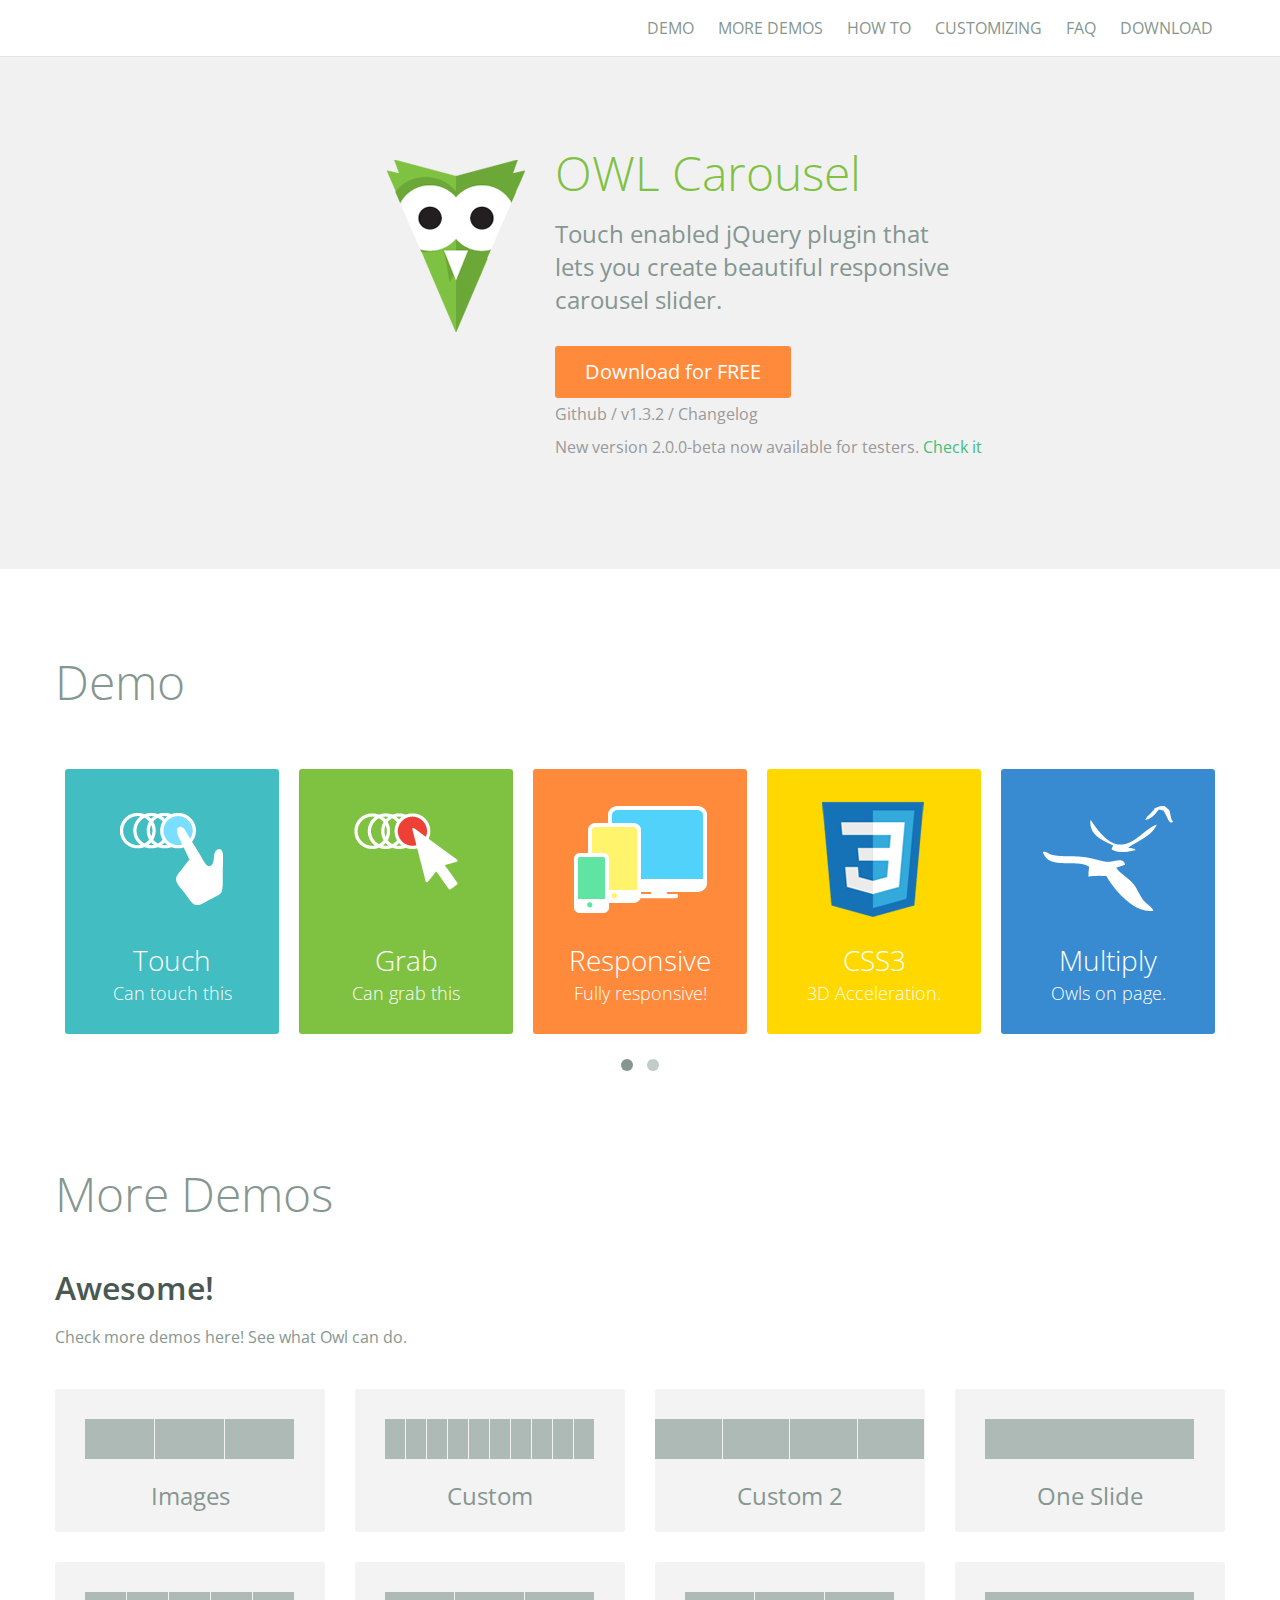
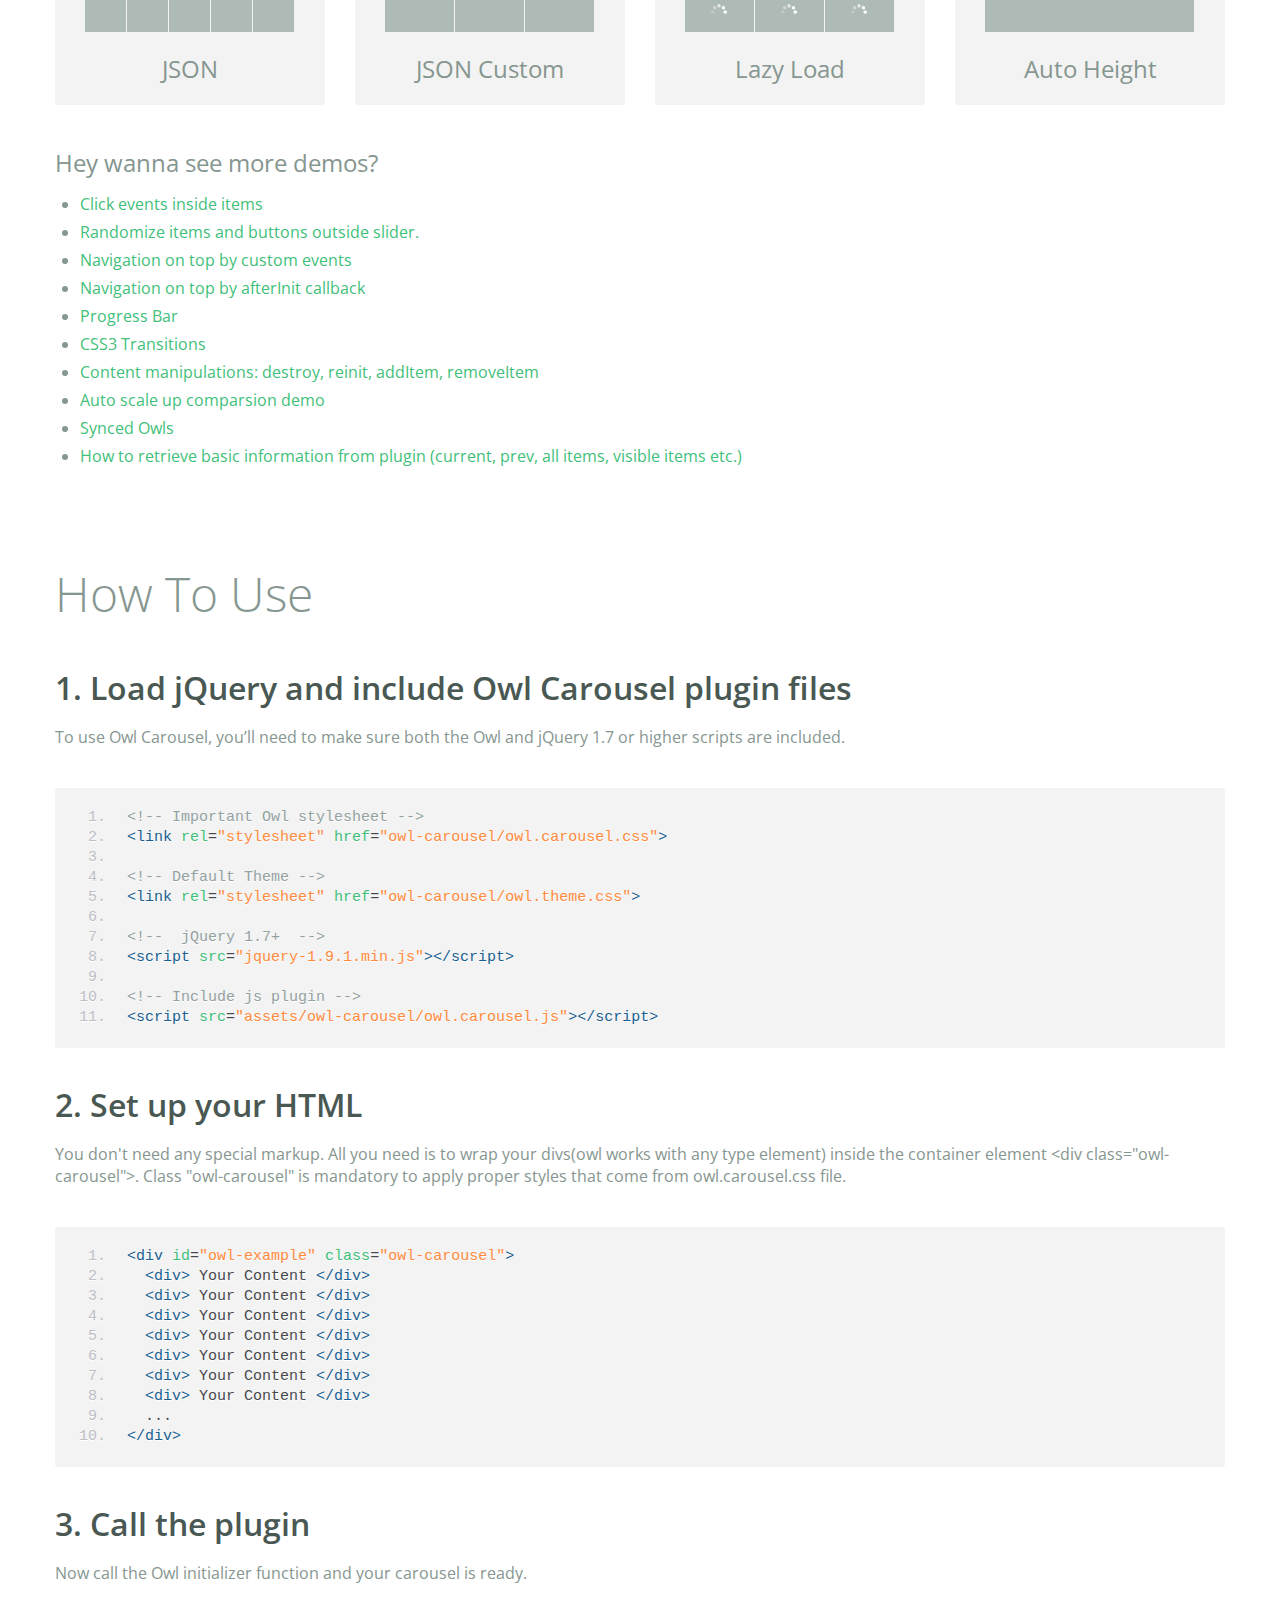
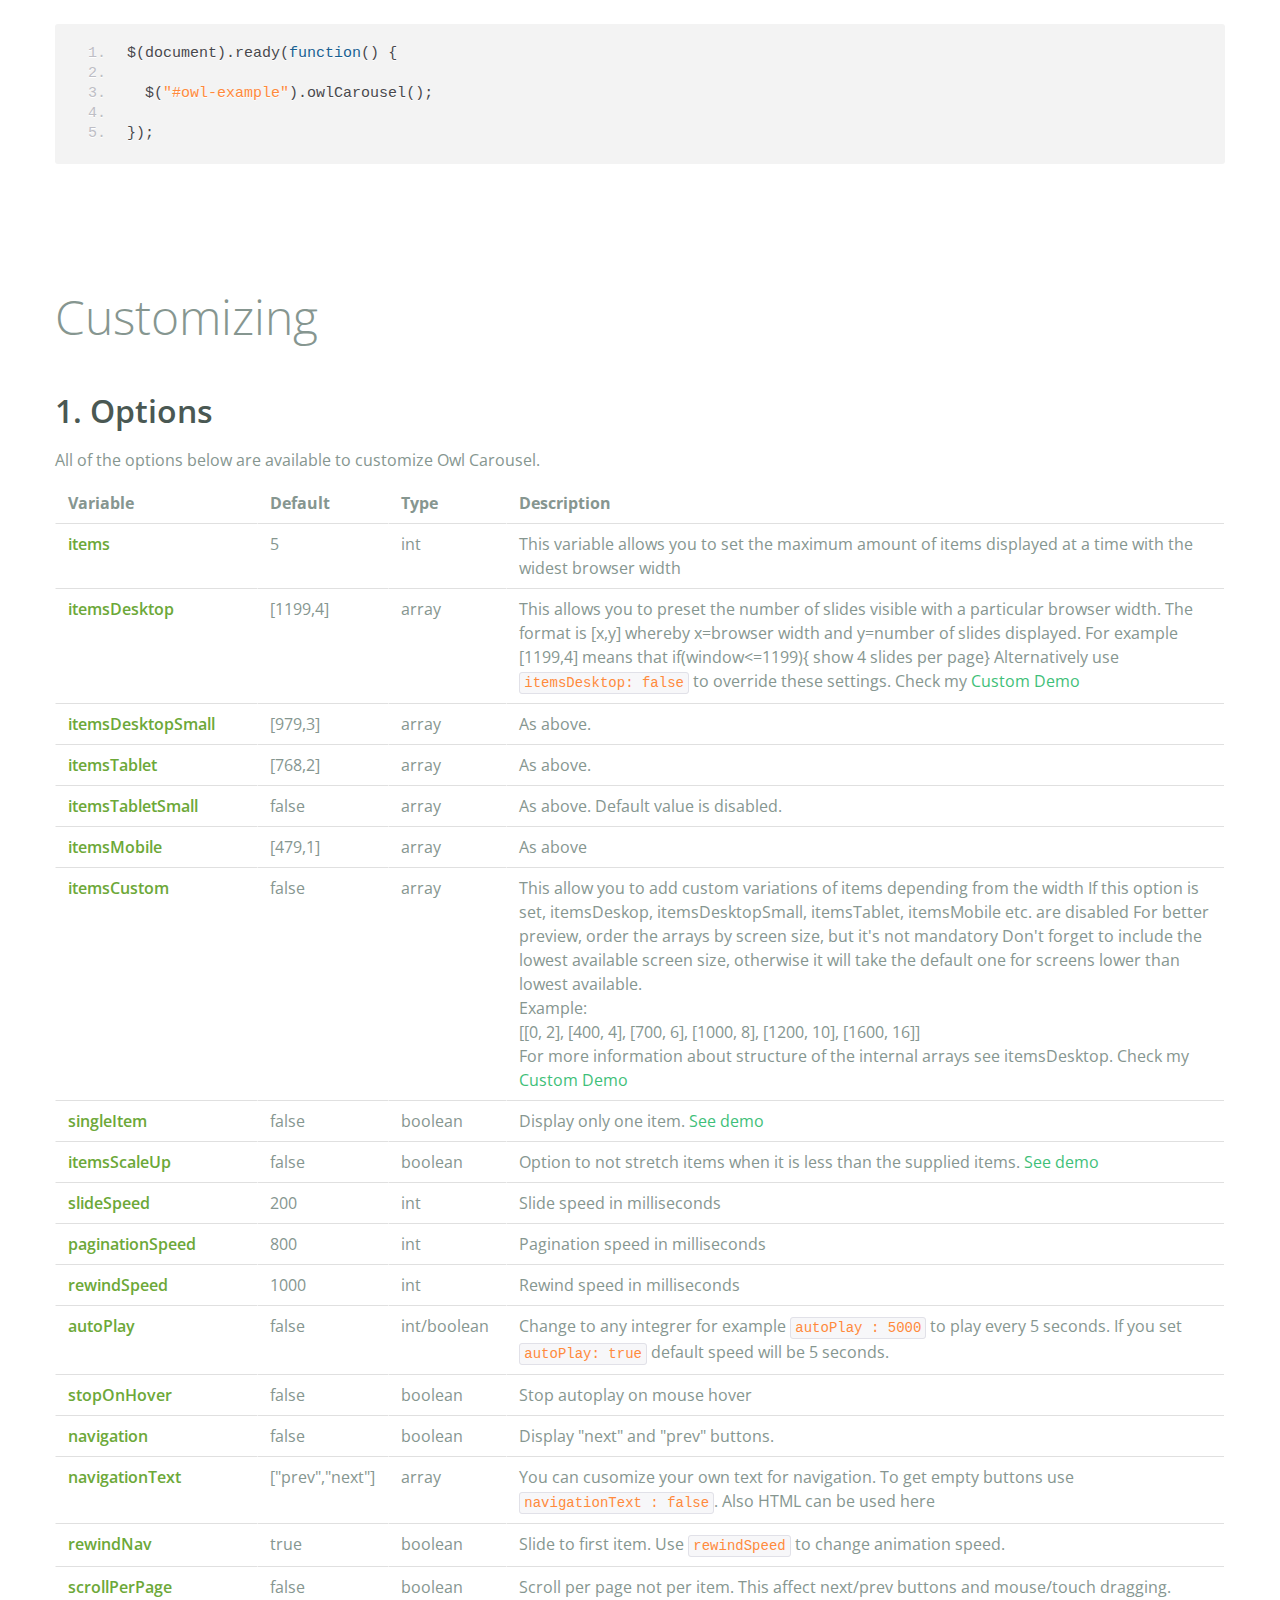
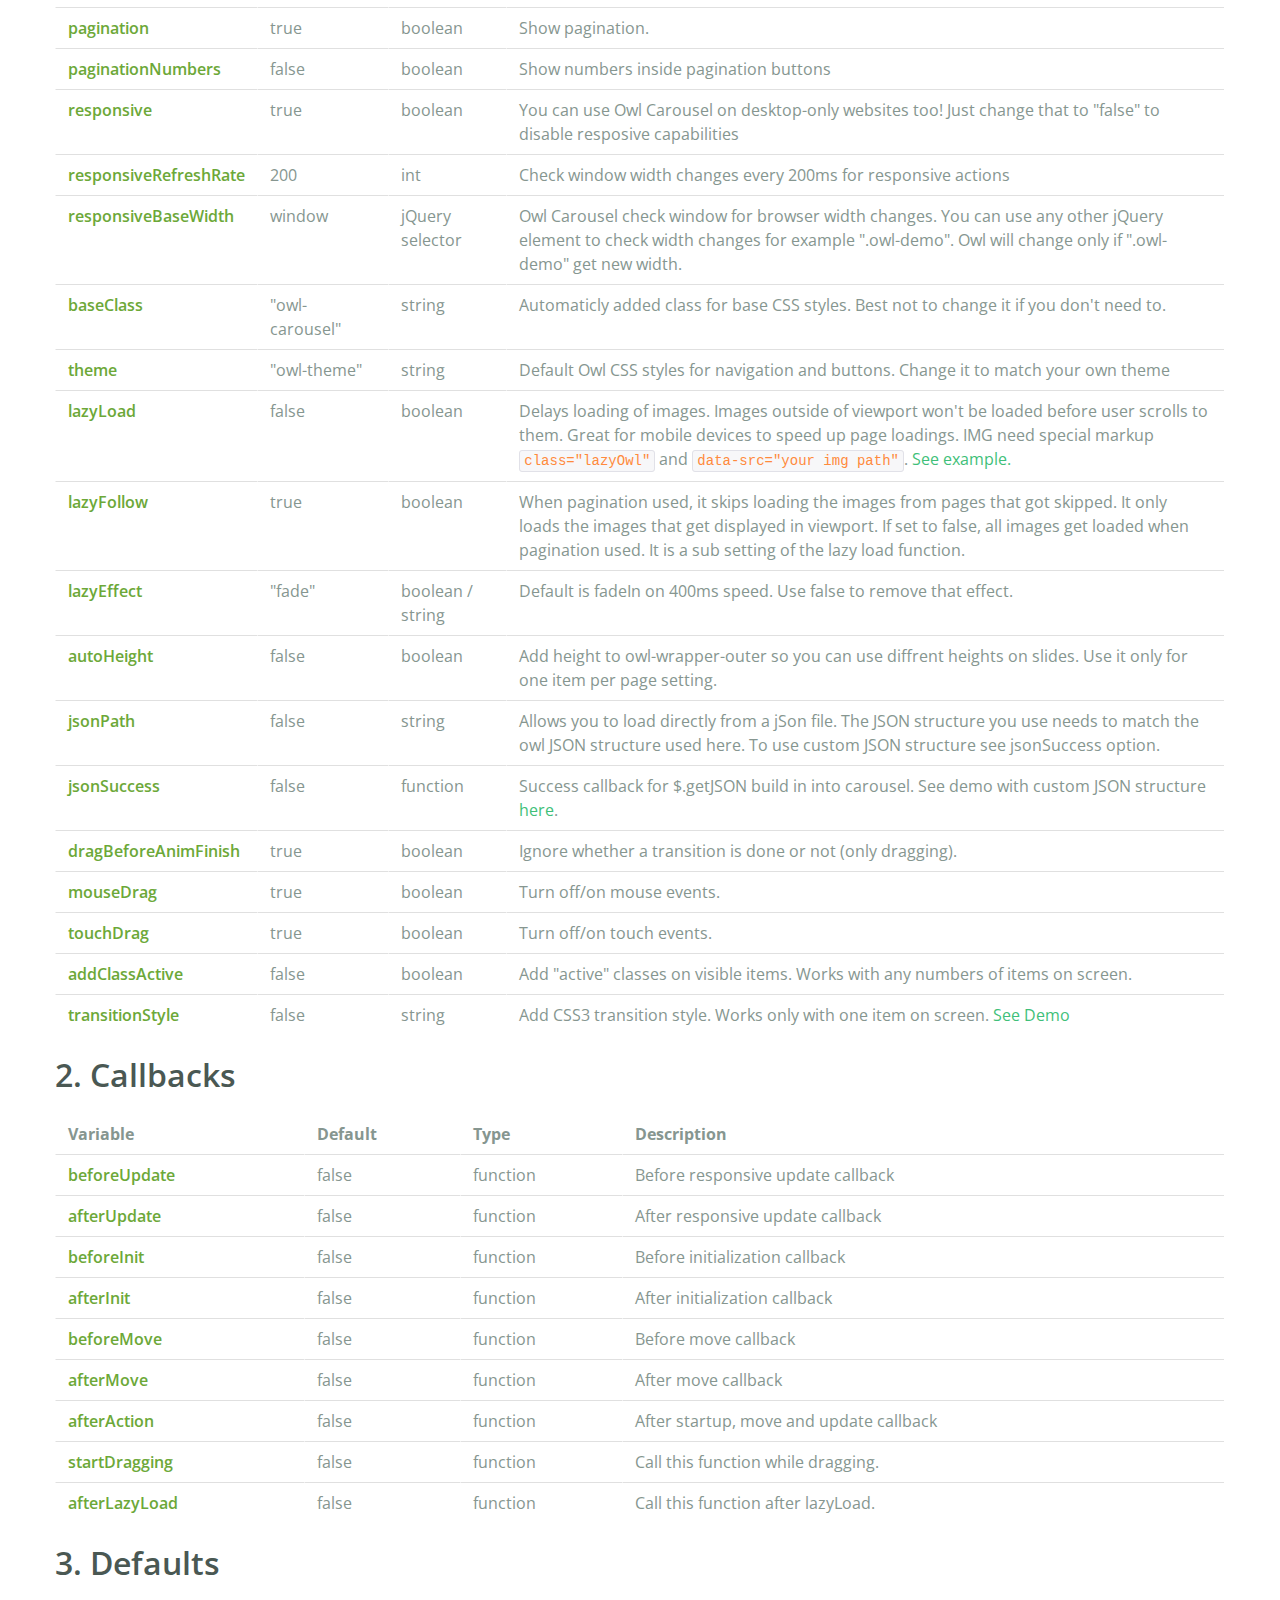
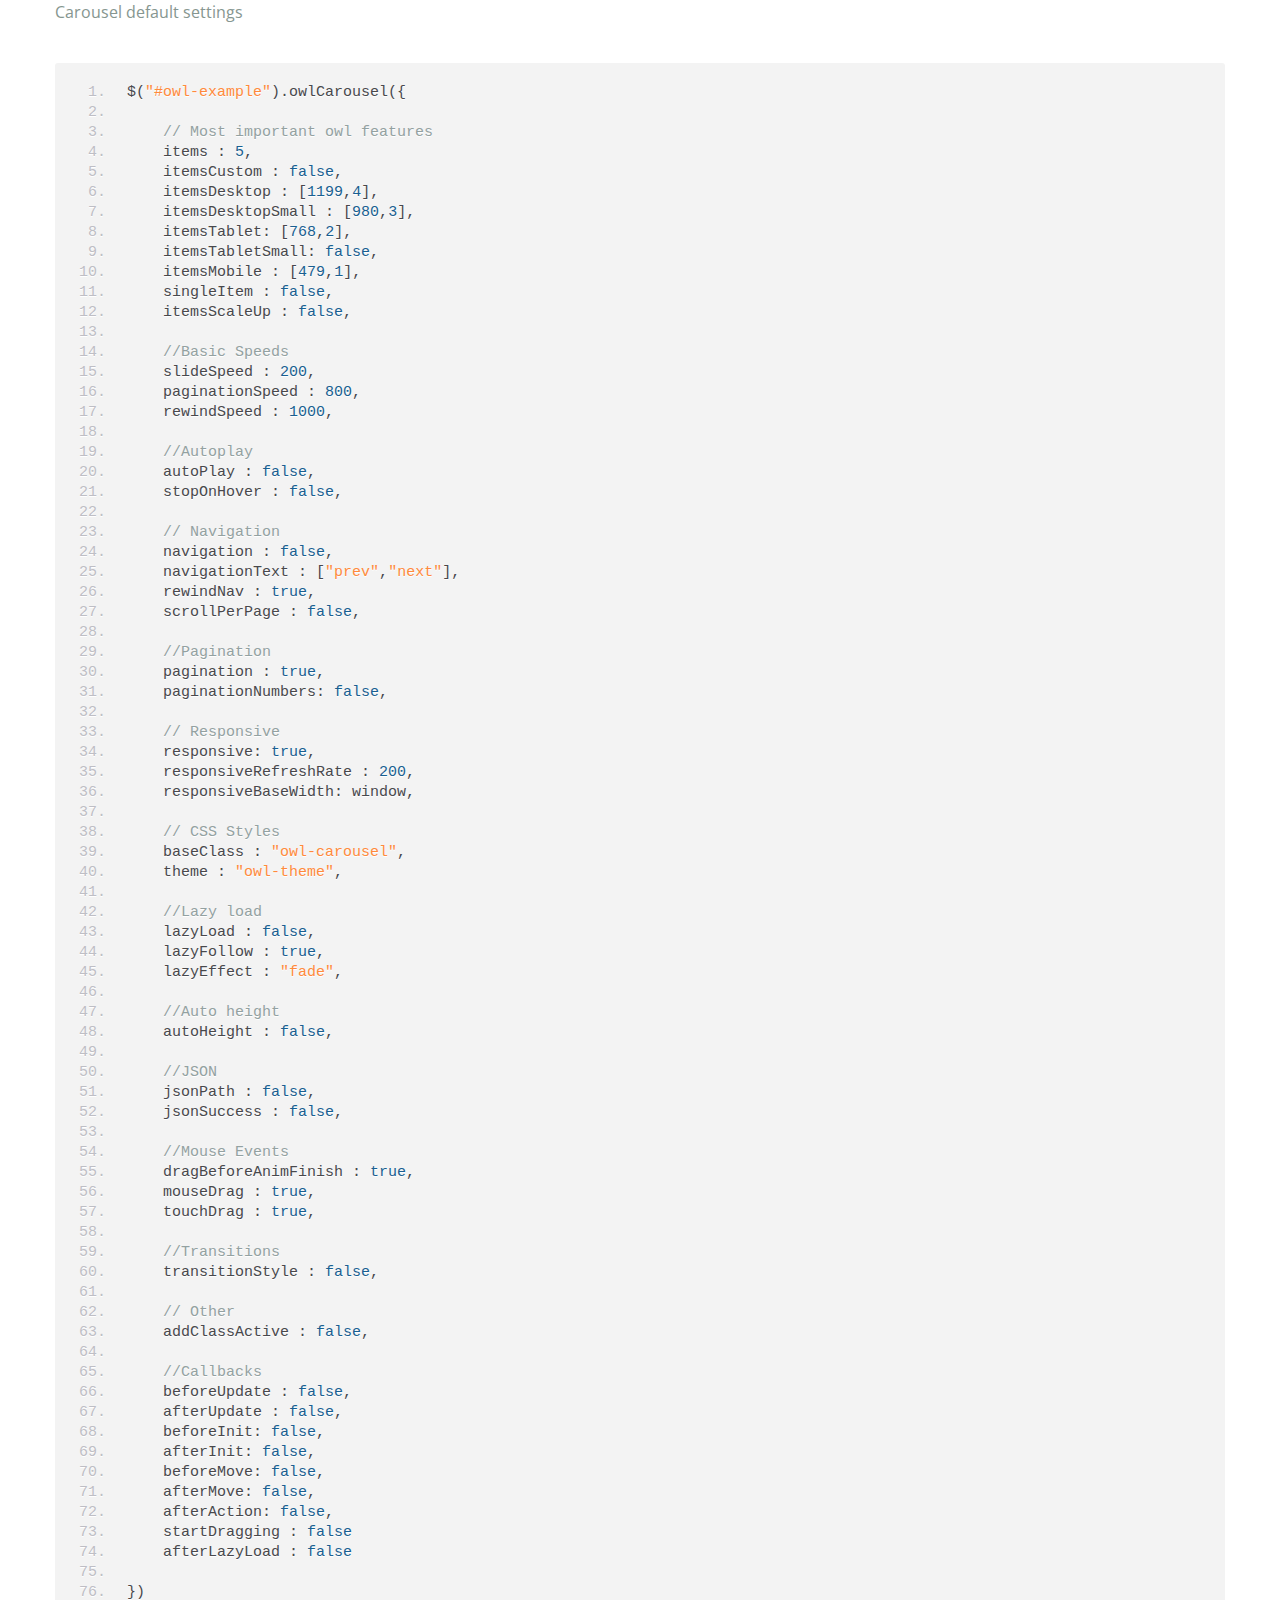
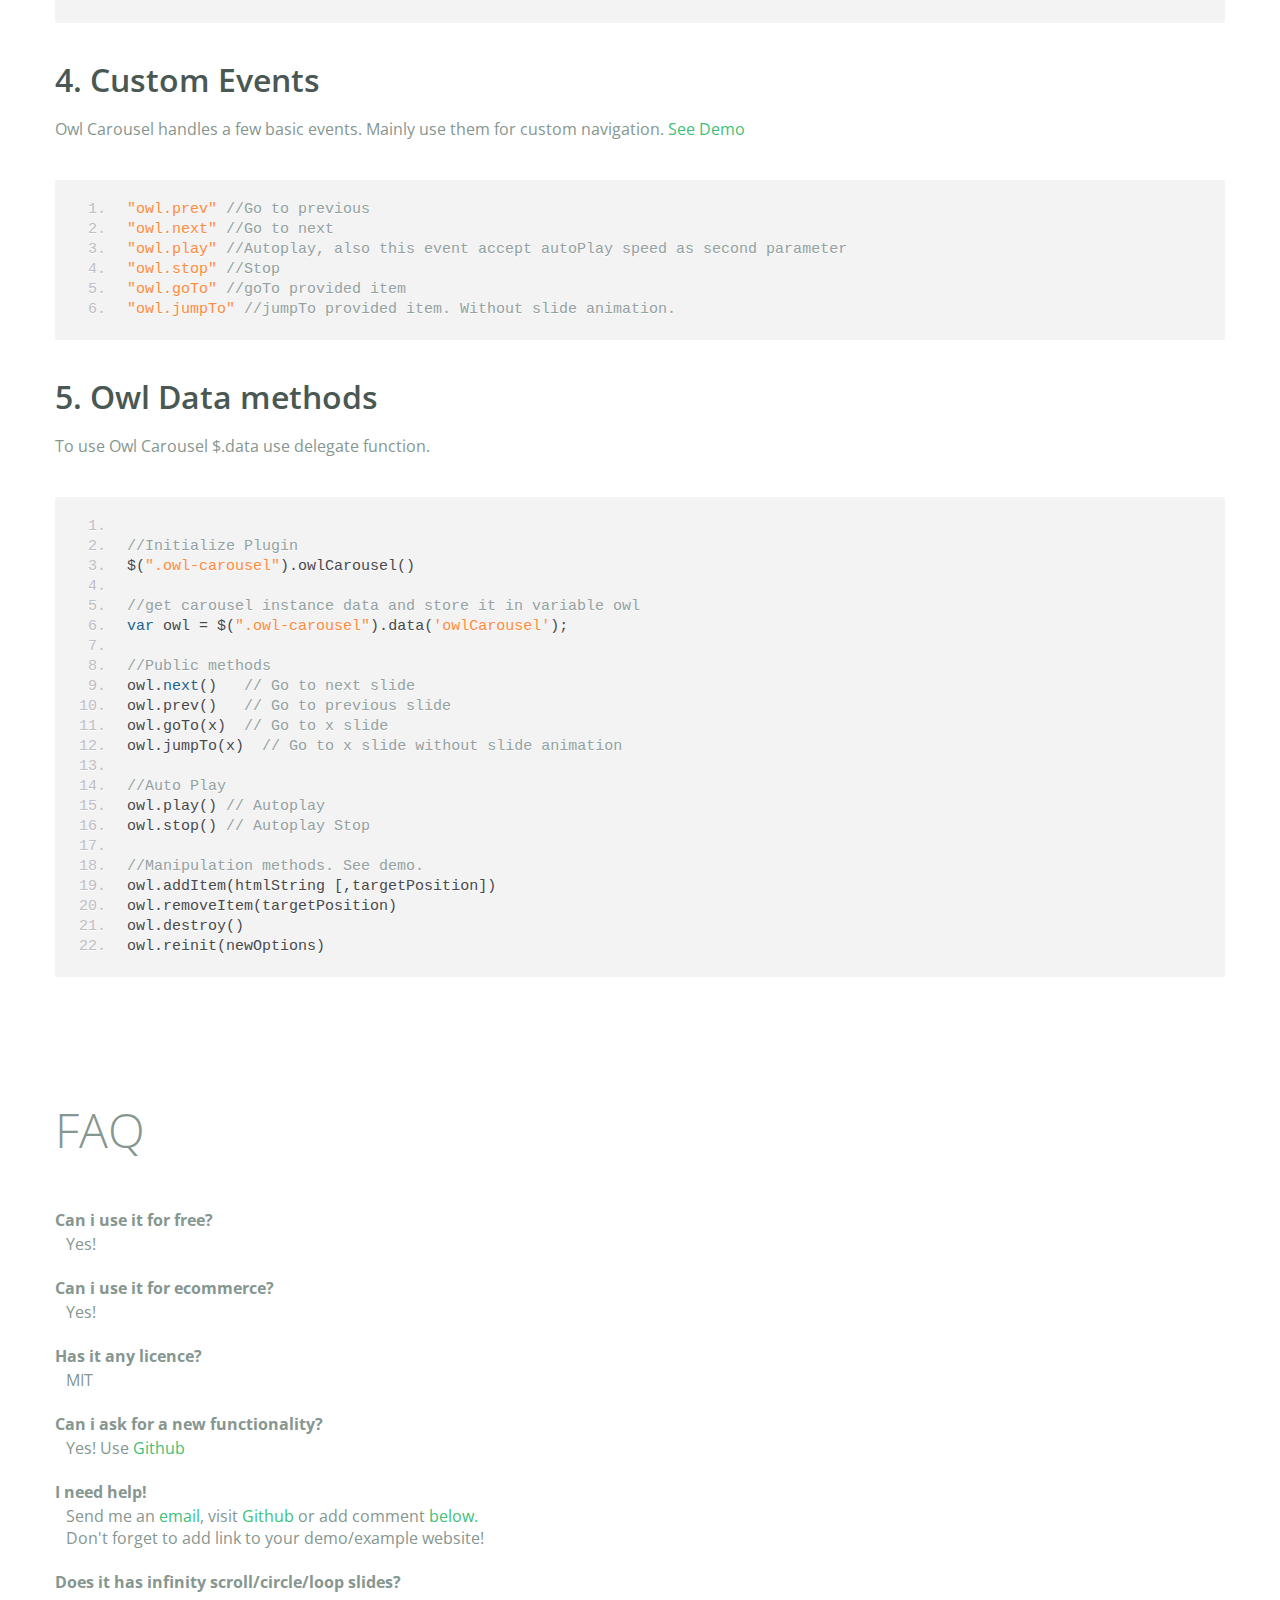
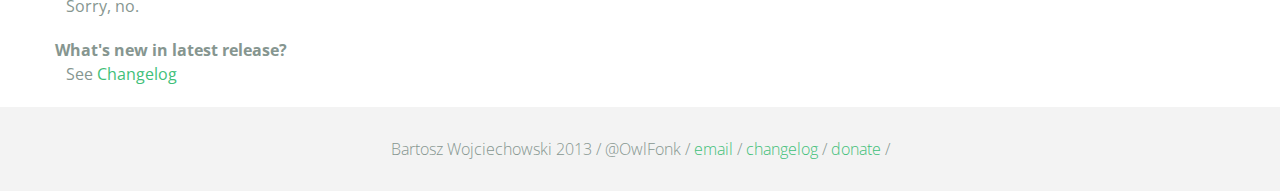
<file: home/owl.carousel/index.html>
<!DOCTYPE html>
<html lang="en">
  <head>
    <meta charset="utf-8">
    <title>Owl Carousel</title>
    <meta name="viewport" content="width=device-width, initial-scale=1.0">
    <meta name="description" content="jQuery Responsive Carousel - Owl Carusel">
    <meta name="author" content="Bartosz Wojciechowski">
    <meta name="keywords" content="HTML,CSS,JSON,JavaScript, jQuery, Responsive, Design, Owl, Carousel, Free">

    <link href='http://fonts.googleapis.com/css?family=Open+Sans:400italic,400,300,600,700' rel='stylesheet' type='text/css'>
    <link href="assets/css/bootstrapTheme.css" rel="stylesheet">
    <link href="assets/css/custom.css" rel="stylesheet">

    <!-- Owl Carousel Assets -->
    <link href="owl-carousel/owl.carousel.css" rel="stylesheet">
    <link href="owl-carousel/owl.theme.css" rel="stylesheet">

    <!-- Prettify -->
    <link href="assets/js/google-code-prettify/prettify.css" rel="stylesheet">

    <!-- Le fav and touch icons -->
    <link rel="apple-touch-icon-precomposed" sizes="144x144" href="assets/ico/apple-touch-icon-144-precomposed.png">
    <link rel="apple-touch-icon-precomposed" sizes="114x114" href="assets/ico/apple-touch-icon-114-precomposed.png">
      <link rel="apple-touch-icon-precomposed" sizes="72x72" href="assets/ico/apple-touch-icon-72-precomposed.png">
                    <link rel="apple-touch-icon-precomposed" href="assets/ico/apple-touch-icon-57-precomposed.png">
                                   <link rel="shortcut icon" href="assets/ico/favicon.png">
  </head>
  <body>
      <div id="top-nav" class="navbar navbar-fixed-top">
        <div class="navbar-inner">
          <div class="container">
            <button type="button" class="btn btn-navbar" data-toggle="collapse" data-target=".nav-collapse">
            <span class="icon-bar"></span>
            <span class="icon-bar"></span>
            <span class="icon-bar"></span>
          </button>
            <div class="nav-collapse collapse">
            <ul class="nav pull-right">
              <li><a href="#demo">Demo</a></li>
              <li><a href="#more-demos">More Demos</a></li>
              <li><a href="#how-to">How To</a></li>
              <li><a href="#customizing">Customizing</a></li>
              <li><a href="#faq">FAQ</a></li>
              <li><a href="owl.carousel.zip" class="download" data-spy="affix" data-offset-top="450">Download</a></li>
            </ul>
            </div>
          </div>
        </div>
      </div>

      <div id="header">
        <div class="container">
          <div class="row">
            <div class="span5">
                <img class="logo" src="assets/img/owl-logo.png" alt="Owl Logo">
              </div>
            <div class="span7">
              <h1>OWL Carousel </h1>
              <h3>Touch enabled jQuery plugin that lets you create beautiful responsive carousel slider.</h3>
              <a class="btn btn-success btn-large" href="owl.carousel.zip">Download for FREE</a>
              <p class="muted"><a class="muted" href="https://github.com/OwlFonk/OwlCarousel">Github</a> / v1.3.2 / <a class="muted" href="changelog.html">Changelog</a></p> 
              <p class="muted">New version 2.0.0-beta now available for testers. <a href="http://www.owlgraphic.com/owlcarousel2/">Check it</a></p>
            </div>
          </div>
        </div>
      </div>

      <div id="demo">
        <div class="container">
          <div class="row">
            <div class="span12">
              <h1>Demo</h1>
            </div>
          </div>

          <div class="row">
            <div class="span12">

              <div id="owl-example" class="owl-carousel">

                <div class="item darkCyan">
                  <img src="assets/img/demo-slides/touch.png" alt="Touch">
                    <h3>Touch</h3>
                    <h4>Can touch this</h4>
                </div>
                <div class="item forestGreen">
                  <img src="assets/img/demo-slides/grab.png" alt="Grab">
                    <h3>Grab</h3>
                    <h4>Can grab this</h4>
                </div>
                <div class="item orange">
                  <img src="assets/img/demo-slides/responsive.png" alt="Responsive">
                    <h3>Responsive</h3>
                    <h4>Fully responsive!</h4>
                </div>

                <div class="item yellow">
                  <img src="assets/img/demo-slides/css3.png" alt="CSS3">
                    <h3>CSS3</h3>
                    <h4>3D Acceleration.</h4>
                </div>

                <div class="item dodgerBlue">
                  <img src="assets/img/demo-slides/multi.png" alt="Multi">
                    <h3>Multiply</h3>
                    <h4>Owls on page.</h4>
                </div>

                <div class="item skyBlue">
                  <img src="assets/img/demo-slides/modern.png" alt="Modern Browsers">
                    <h3>Modern</h3>
                    <h4>Browsers Compatibility</h4>
                </div>

                <div class="item zombieGreen">
                  <img src="assets/img/demo-slides/zombie.png" alt="Zombie Browsers - old ones">
                    <h3>Zombie</h3>
                    <h4>Browsers Compatibility</h4>
                </div>

                <div class="item violet">
                  <img src="assets/img/demo-slides/controls.png" alt="Take Control">
                    <h3>Take Control</h3>
                    <h4>The way you like</h4>
                </div>

                <div class="item yellowLight">
                  <img src="assets/img/demo-slides/feather.png" alt="Light">
                    <h3>Light</h3>
                    <h4>As a feather</h4>
                </div>

                <div class="item steelGray">
                  <img src="assets/img/demo-slides/tons.png" alt="Tons of Opotions">
                    <h3>Tons</h3>
                    <h4>of options</h4>
                </div>

              </div>


            </div>
          </div>

        </div>
      </div>

    <div id="more-demos">
      <div class="container">

        <div class="row">
          <div class="span12">
            <h1>More Demos</h1>
            <h2>Awesome!</h2>
            <p>Check more demos here! See what Owl can do.</p>
          </div>
        </div>

        <div class="row demos-row">
          <div class="span3">
            <a href="demos/images.html" class="demo-box">
              <div class="demo-wrapper demo-images clearfix">
                <div class="demo-slide"><div class="bg"></div></div>
                <div class="demo-slide"><div class="bg"></div></div>
                <div class="demo-slide"><div class="bg"></div></div>
              </div>
              <h3>Images</h3>
            </a>
          </div>

          <div class="span3">
            <a href="demos/custom.html" class="demo-box">
              <div class="demo-wrapper demo-custom clearfix">
                <div class="demo-slide"><div class="bg"></div></div>
                <div class="demo-slide"><div class="bg"></div></div>
                <div class="demo-slide"><div class="bg"></div></div>
                <div class="demo-slide"><div class="bg"></div></div>
                <div class="demo-slide"><div class="bg"></div></div>
                <div class="demo-slide"><div class="bg"></div></div>
                <div class="demo-slide"><div class="bg"></div></div>
                <div class="demo-slide"><div class="bg"></div></div>
                <div class="demo-slide"><div class="bg"></div></div>
                <div class="demo-slide"><div class="bg"></div></div>
              </div>
              <h3>Custom</h3>
            </a>
          </div>

          <div class="span3">
            <a href="demos/itemsCustom.html" class="demo-box">
              <div class="demo-wrapper demo-full clearfix">
                <div class="demo-slide"><div class="bg"></div></div>
                <div class="demo-slide"><div class="bg"></div></div>
                <div class="demo-slide"><div class="bg"></div></div>
                <div class="demo-slide"><div class="bg"></div></div>
              </div>
              <h3>Custom 2</h3>
            </a>
          </div>

          <div class="span3">
            <a href="demos/one.html" class="demo-box">
              <div class="demo-wrapper demo-one clearfix">
                <div class="demo-slide"><div class="bg"></div></div>
              </div>
              <h3>One Slide</h3>
            </a>
          </div>

        </div>
        <div class="row demos-row">
          <div class="span3">
            <a href="demos/json.html" class="demo-box">
              <div class="demo-wrapper demo-Json clearfix">
                <div class="demo-slide"><div class="bg"></div></div>
                <div class="demo-slide"><div class="bg"></div></div>
                <div class="demo-slide"><div class="bg"></div></div>
                <div class="demo-slide"><div class="bg"></div></div>
                <div class="demo-slide"><div class="bg"></div></div>
              </div>
              <h3>JSON</h3>
            </a>
          </div>

          <div class="span3">
            <a href="demos/customJson.html" class="demo-box">
              <div class="demo-wrapper demo-Json-custom clearfix">
                <div class="demo-slide"><div class="bg"></div></div>
                <div class="demo-slide"><div class="bg"></div></div>
                <div class="demo-slide"><div class="bg"></div></div>
              </div>
              <h3>JSON Custom</h3>
            </a>
          </div>

          <div class="span3">
            <a href="demos/lazyLoad.html" class="demo-box">
              <div class="demo-wrapper demo-lazy clearfix">
                <div class="demo-slide"><div class="bg"></div></div>
                <div class="demo-slide"><div class="bg"></div></div>
                <div class="demo-slide"><div class="bg"></div></div>
              </div>
              <h3>Lazy Load</h3>
            </a>
          </div>

          <div class="span3">
            <a href="demos/autoHeight.html" class="demo-box">
              <div class="demo-wrapper demo-height clearfix">
                <div class="demo-slide"><div class="bg"></div></div>
              </div>
              <h3>Auto Height</h3>
            </a>
          </div>

          
        </div>

        <div class="row">
          <div class="span12">
            <h3>Hey wanna see more demos?</h3>
            <ul>
              <li>
                <a href="demos/click.html">Click events inside items</a>
              </li>
              <li>
                <a href="demos/randomOrder.html">Randomize items and buttons outside slider.</a>
              </li>
              <li>
                <a href="demos/navOnTop.html">Navigation on top by custom events</a>
              </li>
              <li>
                <a href="demos/navOnTop2.html">Navigation on top by afterInit callback</a>
              </li>
              <li>
                <a href="demos/progressBar.html">Progress Bar</a>
              </li>
              <li>
                <a href="demos/transitions.html">CSS3 Transitions</a>
              </li>
              <li>
                <a href="demos/manipulations.html">Content manipulations: destroy, reinit, addItem, removeItem</a>
              </li>
              <li>
                <a href="demos/scaleup.html">Auto scale up comparsion demo</a>
              </li>
              <li>
                <a href="demos/sync.html">Synced Owls</a>
              </li>
              <li>
                <a href="demos/owlStatus.html">How to retrieve basic information from plugin (current, prev, all items, visible items etc.)</a>
              </li>
            </ul>
            
          </div>
        </div>


      </div>
    </div>

    <div id="how-to">
      <div class="container">
        <div class="row">
          <div class="span12">
            <h1>How To Use</h1>
            <h2>1. Load jQuery and include Owl Carousel plugin files</h2>
            <p>To use Owl Carousel, you’ll need to make sure both the Owl and jQuery 1.7 or higher scripts are included.</p>
<pre class="pre-show prettyprint linenums">
&lt;!-- Important Owl stylesheet --&gt;
&lt;link rel="stylesheet" href="owl-carousel/owl.carousel.css"&gt;

&lt;!-- Default Theme --&gt;
&lt;link rel="stylesheet" href="owl-carousel/owl.theme.css"&gt;

&lt;!--  jQuery 1.7+  --&gt;
&lt;script src="jquery-1.9.1.min.js"&gt;&lt;/script&gt;

&lt;!-- Include js plugin --&gt;
&lt;script src="assets/owl-carousel/owl.carousel.js"&gt;&lt;/script&gt;
</pre>
          <h2>2. Set up your HTML</h2>
          <p>You don't need any special markup. All you need is to wrap your divs(owl works with any type element) inside the container element &lt;div class="owl-carousel"&gt;. Class "owl-carousel" is mandatory to apply proper styles that come from owl.carousel.css file.</p>
<pre class="pre-show prettyprint linenums">
&lt;div id="owl-example" class="owl-carousel"&gt;
  &lt;div&gt; Your Content &lt;/div&gt;
  &lt;div&gt; Your Content &lt;/div&gt;
  &lt;div&gt; Your Content &lt;/div&gt;
  &lt;div&gt; Your Content &lt;/div&gt;
  &lt;div&gt; Your Content &lt;/div&gt;
  &lt;div&gt; Your Content &lt;/div&gt;
  &lt;div&gt; Your Content &lt;/div&gt;
  ...
&lt;/div>
</pre>    
          <h2>3. Call the plugin</h2>
          <p>Now call the Owl initializer function and your carousel is ready.</p>
<pre class="pre-show prettyprint linenums">
$(document).ready(function() {

  $("#owl-example").owlCarousel();

});
</pre>  
          </div>
        </div>
      </div>
    </div>


    <div id="customizing">
      <div class="container">
        <div class="row">
          <div class="span12">
            <h1>Customizing</h1>
            <h2>1. Options</h2>
            <p>All of the options below are available to customize Owl Carousel.</p> 
            <table class="table hp-table table-bordered table-striped">
              <thead>
                <tr>
                  <th>Variable</th>
                  <th>Default</th>
                  <th>Type</th>
                  <th>Description</th>
                </tr>
              </thead>
              <tbody>
                <tr>
                  <td><span class="text-emp">items</span></td>
                  <td>5</td>
                  <td>int</td>
                  <td>This variable allows you to set the maximum amount of items displayed at a time with the widest browser width</td>
                </tr>
                 <tr>
                  <td><span class="text-emp">itemsDesktop</span></td>
                  <td>[1199,4]</td>
                  <td>array</td>
                  <td>This allows you to preset the number of slides visible with a particular browser width. The format is [x,y] whereby x=browser width and y=number of slides displayed. For example [1199,4] means that if(window&lt;=1199){ show 4 slides per page}
                    Alternatively use <code>itemsDesktop: false</code> to override these settings. Check my <a href="demos/custom.html">Custom Demo</a></td>
                </tr>
                <tr>
                  <td><span class="text-emp">itemsDesktopSmall</span></td>
                  <td>[979,3]</td>
                  <td>array</td>
                  <td>As above.</td>
                </tr>
                <tr>
                  <td><span class="text-emp">itemsTablet</span></td>
                  <td>[768,2]</td>
                  <td>array</td>
                  <td>As above.</td>
                </tr>
                <tr>
                  <td><span class="text-emp">itemsTabletSmall</span></td>
                  <td>false</td>
                  <td>array</td>
                  <td>As above. Default value is disabled.</td>
                </tr>
                <tr>
                  <td><span class="text-emp">itemsMobile</span></td>
                  <td>[479,1]</td>
                  <td>array</td>
                  <td>As above</td>
                </tr>
                <tr>
                  <td><span class="text-emp">itemsCustom</span></td>
                  <td>false</td>
                  <td>array</td>
                  <td>
                    This allow you to add custom variations of items depending from the width
                    If this option is set, itemsDeskop, itemsDesktopSmall, itemsTablet, itemsMobile etc. are disabled
                    For better preview, order the arrays by screen size, but it's not mandatory
                    Don't forget to include the lowest available screen size, otherwise it will take the default one for screens lower than lowest available.
                    <br />Example:<br /> [[0, 2], [400, 4], [700, 6], [1000, 8], [1200, 10], [1600, 16]]<br />
                    For more information about structure of the internal arrays see itemsDesktop. Check my <a href="demos/custom.html">Custom Demo</a></td>
                </tr>
                <tr>
                  <td><span class="text-emp">singleItem</span></td>
                  <td>false</td>
                  <td>boolean</td>
                  <td>Display only one item. <a href="demos/one.html">See demo</a></td>
                </tr>
                <tr>
                  <td><span class="text-emp">itemsScaleUp</span></td>
                  <td>false</td>
                  <td>boolean</td>
                  <td>Option to not stretch items when it is less than the supplied items. <a href="demos/scaleup.html">See demo</a></td>
                </tr>
                <tr>
                  <td><span class="text-emp">slideSpeed</span></td>
                  <td>200</td>
                  <td>int</td>
                  <td>Slide speed in milliseconds</td>
                </tr>
                <tr>
                  <td><span class="text-emp">paginationSpeed</span></td>
                  <td>800</td>
                  <td>int</td>
                  <td>Pagination speed in milliseconds</td>
                </tr>
                <tr>
                  <td><span class="text-emp">rewindSpeed</span></td>
                  <td>1000</td>
                  <td>int</td>
                  <td>Rewind speed in milliseconds</td>
                </tr>
                <tr>
                  <td><span class="text-emp">autoPlay</span></td>
                  <td>false</td>
                  <td>int/boolean</td>
                  <td>Change to any integrer for example <code>autoPlay : 5000</code> to play every 5 seconds. If you set <code>autoPlay: true</code> default speed will be 5 seconds.</td>
                </tr>
                <tr>
                <tr>
                  <td><span class="text-emp">stopOnHover</span></td>
                  <td>false</td>
                  <td>boolean</td>
                  <td>Stop autoplay on mouse hover</td>
                </tr>
                <tr>
                <tr>
                  <td><span class="text-emp">navigation</span></td>
                  <td>false</td>
                  <td>boolean</td>
                  <td>Display "next" and "prev" buttons.</td>
                </tr>
                <tr>
                  <td><span class="text-emp">navigationText</span></td>
                  <td>["prev","next"]</td>
                  <td>array</td>
                  <td>You can cusomize your own text for navigation. To get empty buttons use <code>navigationText : false</code>. Also HTML can be used here</td>
                </tr>
                <tr>
                  <td><span class="text-emp">rewindNav</span></td>
                  <td>true</td>
                  <td>boolean</td>
                  <td>Slide to first item. Use <code>rewindSpeed</code> to change animation speed. </td>
                </tr>
                <tr>
                  <td><span class="text-emp">scrollPerPage</span></td>
                  <td>false</td>
                  <td>boolean</td>
                  <td>Scroll per page not per item. This affect next/prev buttons and mouse/touch dragging.</td>
                </tr>
                <tr>
                  <td><span class="text-emp">pagination</span></td>
                  <td>true</td>
                  <td>boolean</td>
                  <td>Show pagination.</td>
                </tr>
                <tr>
                  <td><span class="text-emp">paginationNumbers</span></td>
                  <td>false</td>
                  <td>boolean</td>
                  <td>Show numbers inside pagination buttons</td>
                </tr>
                <tr>
                  <td><span class="text-emp">responsive</span></td>
                  <td>true</td>
                  <td>boolean</td>
                  <td>You can use Owl Carousel on desktop-only websites too! Just change that to "false" to disable resposive capabilities</td>
                </tr>
                <tr>
                  <td><span class="text-emp">responsiveRefreshRate</span></td>
                  <td>200</td>
                  <td>int</td>
                  <td>Check window width changes every 200ms for responsive actions</td>
                </tr>
                <tr>
                  <td><span class="text-emp">responsiveBaseWidth</span></td>
                  <td>window</td>
                  <td>jQuery selector</td>
                  <td>Owl Carousel check window for browser width changes. You can use any other jQuery element to check width changes for example ".owl-demo". Owl will change only if ".owl-demo" get new width.</td>
                </tr>
                <tr>
                  <td><span class="text-emp">baseClass</span></td>
                  <td>"owl-carousel"</td>
                  <td>string</td>
                  <td>Automaticly added class for base CSS styles. Best not to change it if you don't need to.</td>
                </tr>
                <tr>
                  <td><span class="text-emp">theme</span></td>
                  <td>"owl-theme"</td>
                  <td>string</td>
                  <td>Default Owl CSS styles for navigation and buttons. Change it to match your own theme</td>
                </tr>
                <tr>
                  <td><span class="text-emp">lazyLoad</span></td>
                  <td>false</td>
                  <td>boolean</td>
                  <td>Delays loading of images. Images outside of viewport won't be loaded before user scrolls to them. Great for mobile devices to speed up page loadings. IMG need special markup <code>class="lazyOwl"</code> and <code>data-src="your img path"</code>. <a href="demos/lazyLoad.html">See example.</a></td>
                </tr>
                <tr>
                  <td><span class="text-emp">lazyFollow</span></td>
                  <td>true</td>
                  <td>boolean</td>
                  <td>When pagination used, it skips loading the images from pages that got skipped. It only loads the images that get displayed in viewport. If set to false, all images get loaded when pagination used. It is a sub setting of the lazy load function.</td>
                </tr>
                <tr>
                  <td><span class="text-emp">lazyEffect</span></td>
                  <td>"fade"</td>
                  <td>boolean / string</td>
                  <td>Default is fadeIn on 400ms speed. Use false to remove that effect.</td>
                </tr>
                <tr>
                  <td><span class="text-emp">autoHeight</span></td>
                  <td>false</td>
                  <td>boolean</td>
                  <td>Add height to owl-wrapper-outer so you can use diffrent heights on slides. Use it only for one item per page setting.</td>
                </tr>
                <tr>
                  <td><span class="text-emp">jsonPath</span></td>
                  <td>false</td>
                  <td>string</td>
                  <td>Allows you to load directly from a jSon file. The JSON structure you use needs to match the owl JSON structure used here. To use custom JSON structure see jsonSuccess option.</td>
                </tr>
                <tr>
                  <td><span class="text-emp">jsonSuccess</span></td>
                  <td>false</td>
                  <td>function</td>
                  <td>Success callback for $.getJSON build in into carousel. See demo with custom JSON structure <a href="demos/customJson.html">here</a>. </td>
                </tr>
                <tr>
                  <td><span class="text-emp">dragBeforeAnimFinish</span></td>
                  <td>true</td>
                  <td>boolean</td>
                  <td>Ignore whether a transition is done or not (only dragging).</td>
                </tr>
                <tr>
                  <td><span class="text-emp">mouseDrag</span></td>
                  <td>true</td>
                  <td>boolean</td>
                  <td>Turn off/on mouse events.</td>
                </tr>
                <tr>
                  <td><span class="text-emp">touchDrag</span></td>
                  <td>true</td>
                  <td>boolean</td>
                  <td>Turn off/on touch events.</td>
                </tr>
                <tr>
                  <td><span class="text-emp">addClassActive</span></td>
                  <td>false</td>
                  <td>boolean</td>
                  <td>Add "active" classes on visible items. Works with any numbers of items on screen.</td>
                </tr>
                <tr>
                  <td><span class="text-emp">transitionStyle</span></td>
                  <td>false</td>
                  <td>string</td>
                  <td>Add CSS3 transition style. Works only with one item on screen. <a href="demos/transitions.html">See Demo</a></td>
                </tr>
              </tbody>
            </table>
            <h2>2. Callbacks</h2>
            <table class="table hp-table table-bordered table-striped">
              <thead>
                <tr>
                  <th>Variable</th>
                  <th>Default</th>
                  <th>Type</th>
                  <th>Description</th>
                </tr>
              </thead>
              <tbody>
                <tr>
                  <td><span class="text-emp">beforeUpdate</span></td>
                  <td>false</td>
                  <td>function</td>
                  <td>Before responsive update callback</td>
                </tr>
                <tr>
                  <td><span class="text-emp">afterUpdate</span></td>
                  <td>false</td>
                  <td>function</td>
                  <td>After responsive update callback</td>
                </tr>
                <tr>
                  <td><span class="text-emp">beforeInit</span></td>
                  <td>false</td>
                  <td>function</td>
                  <td>Before initialization callback</td>
                </tr>
                <tr>
                  <td><span class="text-emp">afterInit</span></td>
                  <td>false</td>
                  <td>function</td>
                  <td>After initialization callback</td>
                </tr>
                <tr>
                  <td><span class="text-emp">beforeMove</span></td>
                  <td>false</td>
                  <td>function</td>
                  <td>Before move callback</td>
                </tr>
                <tr>
                  <td><span class="text-emp">afterMove</span></td>
                  <td>false</td>
                  <td>function</td>
                  <td>After move callback</td>
                </tr>
                <tr>
                  <td><span class="text-emp">afterAction</span></td>
                  <td>false</td>
                  <td>function</td>
                  <td>After startup, move and update callback</td>
                </tr>
                <tr>
                  <td><span class="text-emp">startDragging</span></td>
                  <td>false</td>
                  <td>function</td>
                  <td>Call this function while dragging.</td>
                </tr>
                <tr>
                  <td><span class="text-emp">afterLazyLoad</span></td>
                  <td>false</td>
                  <td>function</td>
                  <td>Call this function after lazyLoad.</td>
                </tr>
              </tbody>
            </table>

              <h2>3. Defaults</h2>
              <p>Carousel default settings</p>
<pre class="pre-show prettyprint linenums">
$("#owl-example").owlCarousel({

    // Most important owl features
    items : 5,
    itemsCustom : false,
    itemsDesktop : [1199,4],
    itemsDesktopSmall : [980,3],
    itemsTablet: [768,2],
    itemsTabletSmall: false,
    itemsMobile : [479,1],
    singleItem : false,
    itemsScaleUp : false,

    //Basic Speeds
    slideSpeed : 200,
    paginationSpeed : 800,
    rewindSpeed : 1000,

    //Autoplay
    autoPlay : false,
    stopOnHover : false,

    // Navigation
    navigation : false,
    navigationText : ["prev","next"],
    rewindNav : true,
    scrollPerPage : false,

    //Pagination
    pagination : true,
    paginationNumbers: false,

    // Responsive 
    responsive: true,
    responsiveRefreshRate : 200,
    responsiveBaseWidth: window,

    // CSS Styles
    baseClass : "owl-carousel",
    theme : "owl-theme",

    //Lazy load
    lazyLoad : false,
    lazyFollow : true,
    lazyEffect : "fade",

    //Auto height
    autoHeight : false,

    //JSON 
    jsonPath : false, 
    jsonSuccess : false,

    //Mouse Events
    dragBeforeAnimFinish : true,
    mouseDrag : true,
    touchDrag : true,

    //Transitions
    transitionStyle : false,

    // Other
    addClassActive : false,

    //Callbacks
    beforeUpdate : false,
    afterUpdate : false,
    beforeInit: false, 
    afterInit: false, 
    beforeMove: false, 
    afterMove: false,
    afterAction: false,
    startDragging : false
    afterLazyLoad : false

})
</pre>
              <h2>4. Custom Events</h2>
              <p>Owl Carousel handles a few basic events. Mainly use them for custom navigation. <a href="demos/custom.html">See Demo</a></p>

<pre class="pre-show prettyprint linenums">
"owl.prev" //Go to previous
"owl.next" //Go to next
"owl.play" //Autoplay, also this event accept autoPlay speed as second parameter
"owl.stop" //Stop
"owl.goTo" //goTo provided item
"owl.jumpTo" //jumpTo provided item. Without slide animation.
</pre>

              <h2>5. Owl Data methods</h2>
              <p>To use Owl Carousel $.data use delegate function.</p>
              
<pre class="pre-show prettyprint linenums">

//Initialize Plugin
$(".owl-carousel").owlCarousel()

//get carousel instance data and store it in variable owl
var owl = $(".owl-carousel").data('owlCarousel');

//Public methods
owl.next()   // Go to next slide
owl.prev()   // Go to previous slide
owl.goTo(x)  // Go to x slide
owl.jumpTo(x)  // Go to x slide without slide animation

//Auto Play
owl.play() // Autoplay
owl.stop() // Autoplay Stop

//Manipulation methods. <a href="demos/manipulations.html">See demo.</a>
owl.addItem(htmlString [,targetPosition])
owl.removeItem(targetPosition)
owl.destroy()
owl.reinit(newOptions)
</pre>
          </div>
        </div>
      </div>
    </div>

    <div id="faq" class="container">
      <div class="row">
        <div class="span12">
          <h1>FAQ</h1>
          <dl>
            <dt>Can i use it for free?</dt>
            <dd>Yes!</dd>
            <dt>Can i use it for ecommerce?</dt>
            <dd>Yes!</dd>
            <dt>Has it any licence?</dt>
            <dd>MIT</dd>
            <dt>Can i ask for a new functionality?</dt>
            <dd>Yes! Use <a href="https://github.com/OwlFonk/OwlCarousel">Github</a></dd>
            <dt>I need help!</dt>
            <dd>Send me an <a href="mailto:owl@owlgraphic.com?subject=Hey Owl! I need help">email</a>, visit <a href="https://github.com/OwlFonk/OwlCarousel">Github</a> or add comment <a href="#disqus">below.</a><br>Don't forget to add link to your demo/example website!</dd>
            <dt>Does it has infinity scroll/circle/loop slides?</dt>
            <dd>Sorry, no.</dd>
            <dt>What's new in latest release?</dt>
            <dd>See <a href="changelog.html">Changelog</a></dd>
          </dl>
        </div>
      </div>
    </div>

    <div class="container disqus">
        <div class="row">
          <div class="span12">
            <h1>Disqus</h1>

    <div id="disqus_thread"></div>
    <noscript>Please enable JavaScript to view the <a href="http://disqus.com/?ref_noscript">comments powered by Disqus.</a></noscript>
    <a href="http://disqus.com" class="dsq-brlink">comments powered by <span class="logo-disqus">Disqus</span></a>
      </div>
    </div>
  </div>

    <div id="footer">
      <div class="container">
        <div class="row">
          <div class="span12">
            <h5>Bartosz Wojciechowski 2013 / @OwlFonk / 
            <a href="mailto:owl@owlgraphic.com?subject=Hey Owl!">email</a> / 
            <a href="changelog.html">changelog</a> /
            <a href="https://www.paypal.com/cgi-bin/webscr?cmd=_s-xclick&hosted_button_id=EFSGXZS7V2U9N">donate</a> / 
            <a href="https://twitter.com/share" class="twitter-share-button" data-url="http://owlgraphic.com/owlcarousel/" data-text="Awesome jQuery Owl Carousel Responsive Plugin" data-via="OwlFonk" data-count="none" data-hashtags="owlcarousel"></a>
            <script>
            var owldomain = window.location.hostname.indexOf("owlgraphic");
            if(owldomain !== -1){
              !function(d,s,id){var js,fjs=d.getElementsByTagName(s)[0],p=/^http:/.test(d.location)?'http':'https';if(!d.getElementById(id)){js=d.createElement(s);js.id=id;js.src=p+'://platform.twitter.com/widgets.js';fjs.parentNode.insertBefore(js,fjs);}}(document, 'script', 'twitter-wjs');
            }
            </script>
            </h5>
          </div>
        </div>
      </div>
    </div>


    <script src="assets/js/jquery-1.9.1.min.js"></script>
    <script src="owl-carousel/owl.carousel.min.js"></script>

    <!-- Frontpage Demo -->
    <script>

    $(document).ready(function($) {
      $("#owl-example").owlCarousel();
    });


    $("body").data("page", "frontpage");

    </script>
    <script src="assets/js/bootstrap-collapse.js"></script>
    <script src="assets/js/bootstrap-transition.js"></script>

    <script src="assets/js/google-code-prettify/prettify.js"></script>
	  <script src="assets/js/application.js"></script>

    <script type="text/javascript">
    jQuery(function($){
      var disqus_loaded = false;
      var top = $("#faq").offset().top; 
      var owldomain = window.location.hostname.indexOf("owlgraphic");
      var comments = window.location.href.indexOf("comment");

      if(owldomain !== -1){
        function check(){
          if ( (!disqus_loaded && $(window).scrollTop() + $(window).height() > top) || (comments !== -1) ){
            $(window).off( "scroll" )
            disqus_loaded = true;
            /* * * CONFIGURATION VARIABLES: EDIT BEFORE PASTING INTO YOUR WEBPAGE * * */
            var disqus_shortname = 'owlcarousel'; // required: replace example with your forum shortname
            var disqus_identifier = 'OWL Carousel';
            //var disqus_url = 'http://owlgraphic.com/owlcarousel/';
            /* * * DON'T EDIT BELOW THIS LINE * * */
            (function() {
                var dsq = document.createElement('script'); dsq.type = 'text/javascript'; dsq.async = true;
                dsq.src = '//' + disqus_shortname + '.disqus.com/embed.js';
                (document.getElementsByTagName('head')[0] || document.getElementsByTagName('body')[0]).appendChild(dsq);
            })();
          }
        }
        $(window).on( "scroll", check )
        check();
      } else {
        $('.disqus').hide();
      }
    });
    </script>

    <script>
    var owldomain = window.location.hostname.indexOf("owlgraphic");
    if(owldomain !== -1){
      (function(i,s,o,g,r,a,m){i['GoogleAnalyticsObject']=r;i[r]=i[r]||function(){
      (i[r].q=i[r].q||[]).push(arguments)},i[r].l=1*new Date();a=s.createElement(o),
      m=s.getElementsByTagName(o)[0];a.async=1;a.src=g;m.parentNode.insertBefore(a,m)
      })(window,document,'script','//www.google-analytics.com/analytics.js','ga');

      ga('create', 'UA-41541058-1', 'owlgraphic.com');
      ga('send', 'pageview');
    }
    </script>

  </body>
</html>
</file>
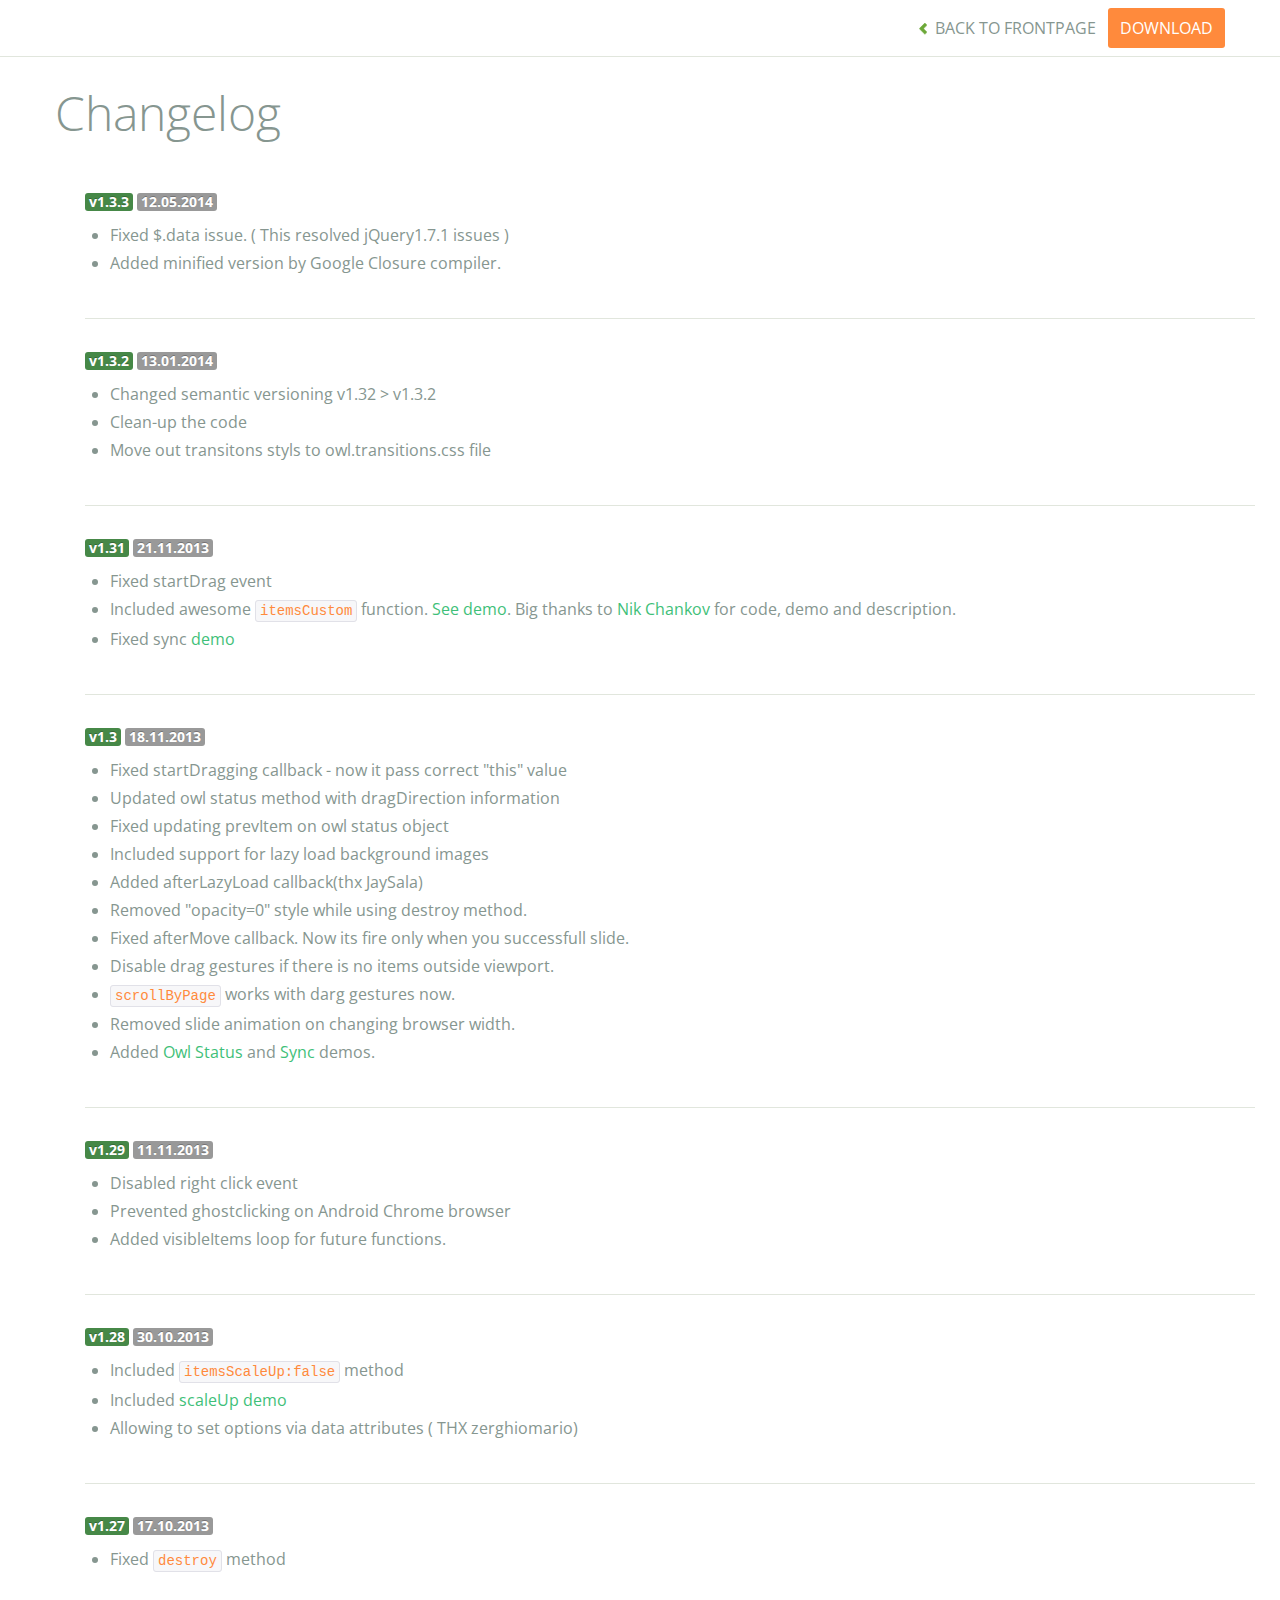
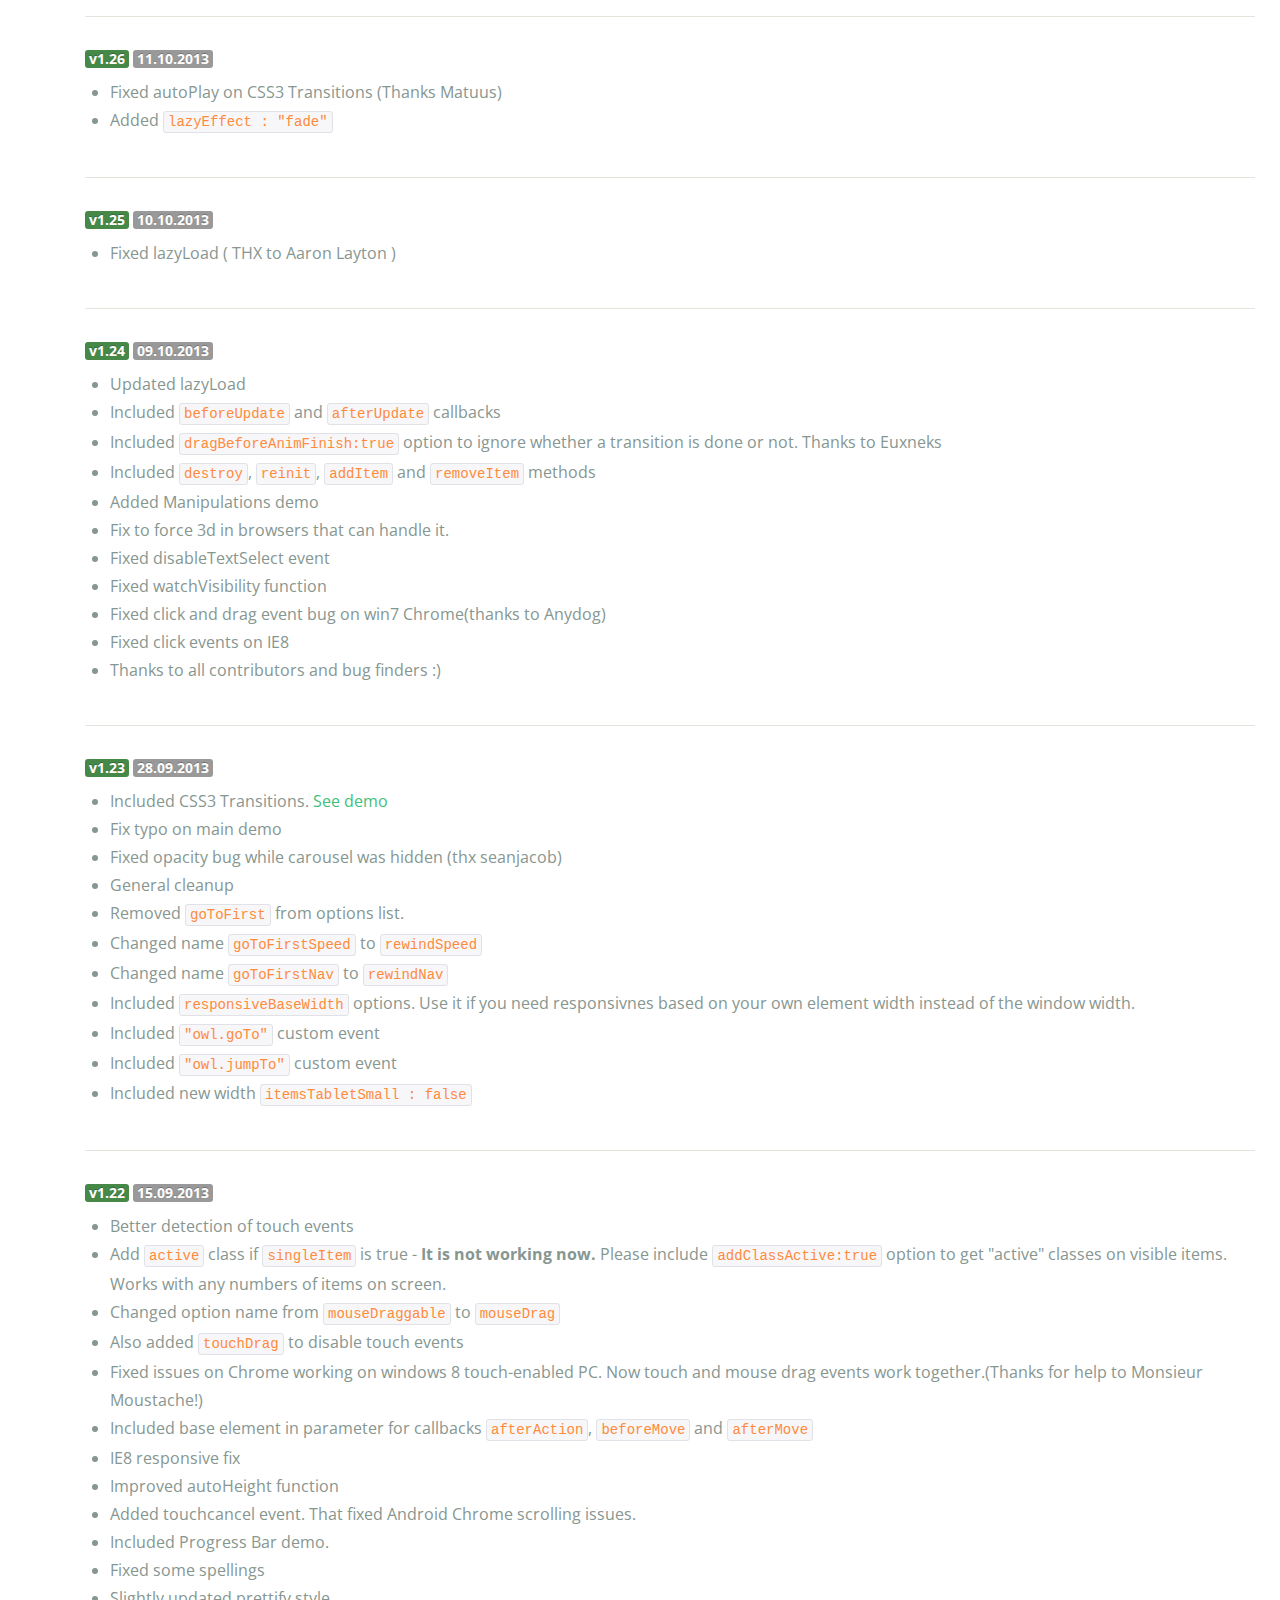
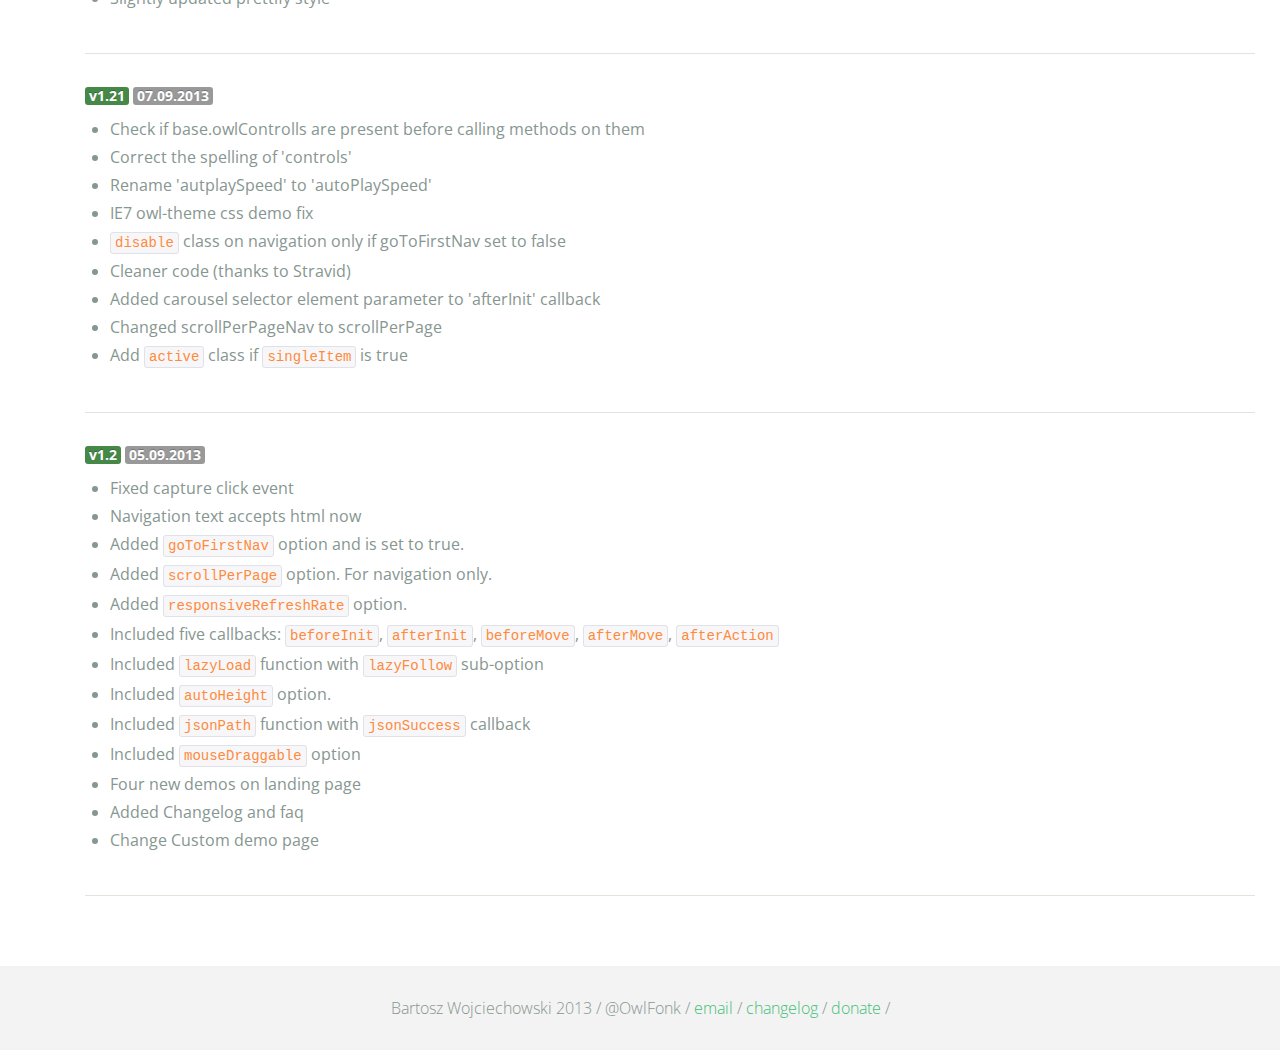
<file: home/owl.carousel/changelog.html>
<!DOCTYPE html>
<html lang="en">
  <head>
    <meta charset="utf-8">
    <title>Owl Carousel - Changelog</title>
    <meta name="viewport" content="width=device-width, initial-scale=1.0">
    <meta name="description" content="jQuery Responsive Carousel - Owl Carusel">
    <meta name="author" content="Bartosz Wojciechowski">

    <link href='http://fonts.googleapis.com/css?family=Open+Sans:400italic,400,300,600,700' rel='stylesheet' type='text/css'>
    <link href="assets/css/bootstrapTheme.css" rel="stylesheet">
    <link href="assets/css/custom.css" rel="stylesheet">

    <!-- Owl Carousel Assets -->
    <link href="owl-carousel/owl.carousel.css" rel="stylesheet">
    <link href="owl-carousel/owl.theme.css" rel="stylesheet">

    <!-- Prettify -->
    <link href="assets/js/google-code-prettify/prettify.css" rel="stylesheet">
	

    <!-- Le fav and touch icons -->
    <link rel="apple-touch-icon-precomposed" sizes="144x144" href="assets/ico/apple-touch-icon-144-precomposed.png">
    <link rel="apple-touch-icon-precomposed" sizes="114x114" href="assets/ico/apple-touch-icon-114-precomposed.png">
      <link rel="apple-touch-icon-precomposed" sizes="72x72" href="assets/ico/apple-touch-icon-72-precomposed.png">
                    <link rel="apple-touch-icon-precomposed" href="assets/ico/apple-touch-icon-57-precomposed.png">
                                   <link rel="shortcut icon" href="assets/ico/favicon.png">
  </head>
  <body>

      <div id="top-nav" class="navbar navbar-fixed-top">
        <div class="navbar-inner">
          <div class="container">
            <button type="button" class="btn btn-navbar" data-toggle="collapse" data-target=".nav-collapse">
            <span class="icon-bar"></span>
            <span class="icon-bar"></span>
            <span class="icon-bar"></span>
          </button>
            <div class="nav-collapse collapse">
            <ul class="nav pull-right">
              <li><a href="index.html"><i class="icon-chevron-left"></i> Back to Frontpage</a></li>
              <li><a href="owl.carousel.zip" class="download download-on" data-spy="affix" data-offset-top="450">Download</a></li>
            </ul>
            <ul class="nav pull-left">
              
            </ul>
            </div>
          </div>
        </div>
      </div>

    <div id="changelog" class="container">
      <div class="row">
        <div class="span12">
          <h1>Changelog</h1>
          
          <div class="span12 log">
          <span class="label label-success">v1.3.3</span> <span class="label">12.05.2014</span>
            <ul>
              <li>Fixed $.data issue. ( This resolved jQuery1.7.1 issues )</li>
              <li>Added minified version by Google Closure compiler.</li>
            </ul>
          </div>

          <div class="span12 log">
          <span class="label label-success">v1.3.2</span> <span class="label">13.01.2014</span>
            <ul>
              <li>Changed semantic versioning v1.32 > v1.3.2</li>
              <li>Clean-up the code</li>
              <li>Move out transitons styls to owl.transitions.css file</li>             

            </ul>
          </div>

          <div class="span12 log">
          <span class="label label-success">v1.31</span> <span class="label">21.11.2013</span>
            <ul>
              <li>Fixed startDrag event</li>
              <li>Included awesome <code>itemsCustom</code> function. <a href="demos/itemsCustom.html">See demo</a>. Big thanks to <a href="https://github.com/nchankov">Nik Chankov</a> for code, demo and description.</li>
              <li>Fixed sync <a href="demos/sync.html">demo</a></li>
            </ul>
          </div>

          <div class="span12 log">
          <span class="label label-success">v1.3</span> <span class="label">18.11.2013</span>
            <ul>
              <li>Fixed startDragging callback - now it pass correct "this" value</li>
              <li>Updated owl status method with dragDirection information</li>
              <li>Fixed updating prevItem on owl status object</li>
              <li>Included support for lazy load background images</li>
              <li>Added afterLazyLoad callback(thx JaySala)</li>
              <li>Removed "opacity=0" style while using destroy method.</li>
              <li>Fixed afterMove callback. Now its fire only when you successfull slide.</li>
              <li>Disable drag gestures if there is no items outside viewport.</li>
              <li><code>scrollByPage</code> works with darg gestures now. </li>
              <li>Removed slide animation on changing browser width.</li>
              <li>Added <a href="demos/owlStatus.html">Owl Status</a> and <a href="demos/sync.html">Sync</a> demos.</li>
            </ul>
          </div>

          <div class="span12 log">
          <span class="label label-success">v1.29</span> <span class="label">11.11.2013</span>
            <ul>
              <li>Disabled right click event</li>
              <li>Prevented ghostclicking on Android Chrome browser</li>
              <li>Added visibleItems loop for future functions.</li>
            </ul>
          </div>

          <div class="span12 log">
          <span class="label label-success">v1.28</span> <span class="label">30.10.2013</span>
            <ul>
              <li>Included <code>itemsScaleUp:false</code> method</li>
              <li>Included <a href="demos/scaleup.html">scaleUp demo</a></li>
              <li>Allowing to set options via data attributes ( THX zerghiomario)</li>
            </ul>
          </div>

          <div class="span12 log">
          <span class="label label-success">v1.27</span> <span class="label">17.10.2013</span>
            <ul>
              <li>Fixed <code>destroy</code> method</li>
            </ul>
          </div>

          <div class="span12 log">
          <span class="label label-success">v1.26</span> <span class="label">11.10.2013</span>
            <ul>
              <li>Fixed autoPlay on CSS3 Transitions (Thanks Matuus)</li>
              <li>Added <code>lazyEffect : "fade"</code></li>
            </ul>
          </div>

          <div class="span12 log">
          <span class="label label-success">v1.25</span> <span class="label">10.10.2013</span>
            <ul>
              <li>Fixed lazyLoad ( THX to Aaron Layton )</li>
            </ul>
          </div>


          <div class="span12 log">
          <span class="label label-success">v1.24</span> <span class="label">09.10.2013</span>
            <ul>
              <li>Updated lazyLoad</li>
              <li>Included <code>beforeUpdate</code> and <code>afterUpdate</code> callbacks</li>
              <li>Included <code>dragBeforeAnimFinish:true</code> option to ignore whether a transition is done or not. Thanks to Euxneks</li>
              <li>Included <code>destroy</code>, <code>reinit</code>, <code>addItem</code> and <code>removeItem</code> methods</li>
              <li>Added Manipulations demo</li>
              <li>Fix to force 3d in browsers that can handle it.</li>
              <li>Fixed disableTextSelect event</li>
              <li>Fixed watchVisibility function</li>
              <li>Fixed click and drag event bug on win7 Chrome(thanks to Anydog)</li>
              <li>Fixed click events on IE8</li>
              <li>Thanks to all contributors and bug finders :)</li>
            </ul>
          </div>

          <div class="span12 log">
          <span class="label label-success">v1.23</span> <span class="label">28.09.2013</span>
            <ul>
              <li>Included CSS3 Transitions. <a href="demos/transitions.html">See demo</a></li>
              <li>Fix typo on main demo</li>
              <li>Fixed opacity bug while carousel was hidden (thx seanjacob)</li>
              <li>General cleanup</li>
              <li>Removed <code>goToFirst</code> from options list.</li>
              <li>Changed name <code>goToFirstSpeed</code> to <code>rewindSpeed</code></li>
              <li>Changed name <code>goToFirstNav</code> to <code>rewindNav</code></li>
              <li>Included <code>responsiveBaseWidth</code> options. Use it if you need responsivnes based on your own element width instead of the window width.</li>
              <li>Included <code>"owl.goTo"</code> custom event</li>
              <li>Included <code>"owl.jumpTo"</code> custom event</li>
              <li>Included new width <code>itemsTabletSmall : false</code></li>
            </ul>
          </div>

          <div class="span12 log">
          <span class="label label-success">v1.22</span> <span class="label">15.09.2013</span>
            <ul>
              <li>Better detection of touch events</li>
              <li>Add <code>active</code> class if <code>singleItem</code> is true - <b>It is not working now.</b> Please include <code>addClassActive:true</code> option to get "active" classes on visible items. Works with any numbers of items on screen.</li>
              <li>Changed option name from <code>mouseDraggable</code> to <code>mouseDrag</code></li>
              <li>Also added <code>touchDrag</code> to disable touch events</li>
              <li>Fixed issues on Chrome working on windows 8 touch-enabled PC. Now touch and mouse drag events work together.(Thanks for help to Monsieur Moustache!)</li>
              <li>Included base element in parameter for callbacks <code>afterAction</code>, <code>beforeMove</code> and <code>afterMove</code></li>
              <li>IE8 responsive fix</li>
              <li>Improved autoHeight function</li>
              <li>Added touchcancel event. That fixed Android Chrome scrolling issues.</li>
              <li>Included Progress Bar demo.</li>
              <li>Fixed some spellings</li>
              <li>Slightly updated prettify style</li>
            </ul>
          </div>

          <div class="span12 log">
          <span class="label label-success">v1.21</span> <span class="label">07.09.2013</span>
            <ul>
              <li>Check if base.owlControlls are present before calling methods on them</li>
              <li>Correct the spelling of 'controls'</li>
              <li>Rename 'autplaySpeed' to 'autoPlaySpeed'</li>
              <li>IE7 owl-theme css demo fix</li>
              <li><code>disable</code> class on navigation only if goToFirstNav set to false</li>
              <li>Cleaner code (thanks to Stravid)</li>
              <li>Added carousel selector element parameter to 'afterInit' callback</li>
              <li>Changed scrollPerPageNav to scrollPerPage</li>
              <li>Add <code>active</code> class if <code>singleItem</code> is true</li>
            </ul>
          </div>
          <div class="span12 log">
          <span class="label label-success">v1.2</span> <span class="label">05.09.2013</span>
            <ul>
              <li>Fixed capture click event</li>
              <li>Navigation text accepts html now</li>
              <li>Added <code>goToFirstNav</code> option and is set to true.</li>
              <li>Added <code>scrollPerPage</code> option. For navigation only.</li>
              <li>Added <code>responsiveRefreshRate</code> option.</li>
              <li>Included five callbacks: <code>beforeInit</code>, <code>afterInit</code>, <code>beforeMove</code>, <code>afterMove</code>, <code>afterAction</code></li>
              <li>Included <code>lazyLoad</code> function with <code>lazyFollow</code> sub-option</li>
              <li>Included <code>autoHeight</code> option.</li>
              <li>Included <code>jsonPath</code> function with <code>jsonSuccess</code> callback</li>
              <li>Included <code>mouseDraggable</code> option</li>
              <li>Four new demos on landing page</li>
              <li>Added Changelog and faq</li>
              <li>Change Custom demo page</li>
            </ul>
          </div>
        </div>
      </div>
    </div>

    <div id="footer">
      <div class="container">
        <div class="row">
          <div class="span12">
            <h5>Bartosz Wojciechowski 2013 / @OwlFonk / 
            <a href="mailto:owl@owlgraphic.com?subject=Hey Owl!">email</a> / 
            <a href="changelog.html">changelog</a> /
            <a href="https://www.paypal.com/cgi-bin/webscr?cmd=_s-xclick&hosted_button_id=EFSGXZS7V2U9N">donate</a> / 
            </h5>
          </div>
        </div>
      </div>
    </div>


    <script src="assets/js/jquery-1.9.1.min.js"></script> 
    <script src="owl-carousel/owl.carousel.js"></script>

    <!-- Frontpage Demo -->
    <script>
    jQuery(document).ready(function($) {
      $("#owl-example").owlCarousel();
    });

    $("body").data("page", "frontpage");

    </script>
    <script src="assets/js/bootstrap-collapse.js"></script>
    <script src="assets/js/bootstrap-transition.js"></script>

    <script src="assets/js/google-code-prettify/prettify.js"></script>
	  <script src="assets/js/application.js"></script>

    <script>
    var owldomain = window.location.hostname.indexOf("owlgraphic");
    if(owldomain !== -1){
      (function(i,s,o,g,r,a,m){i['GoogleAnalyticsObject']=r;i[r]=i[r]||function(){
      (i[r].q=i[r].q||[]).push(arguments)},i[r].l=1*new Date();a=s.createElement(o),
      m=s.getElementsByTagName(o)[0];a.async=1;a.src=g;m.parentNode.insertBefore(a,m)
      })(window,document,'script','//www.google-analytics.com/analytics.js','ga');

      ga('create', 'UA-41541058-1', 'owlgraphic.com');
      ga('send', 'pageview');
    }

    </script>

  </body>
</html>
</file>
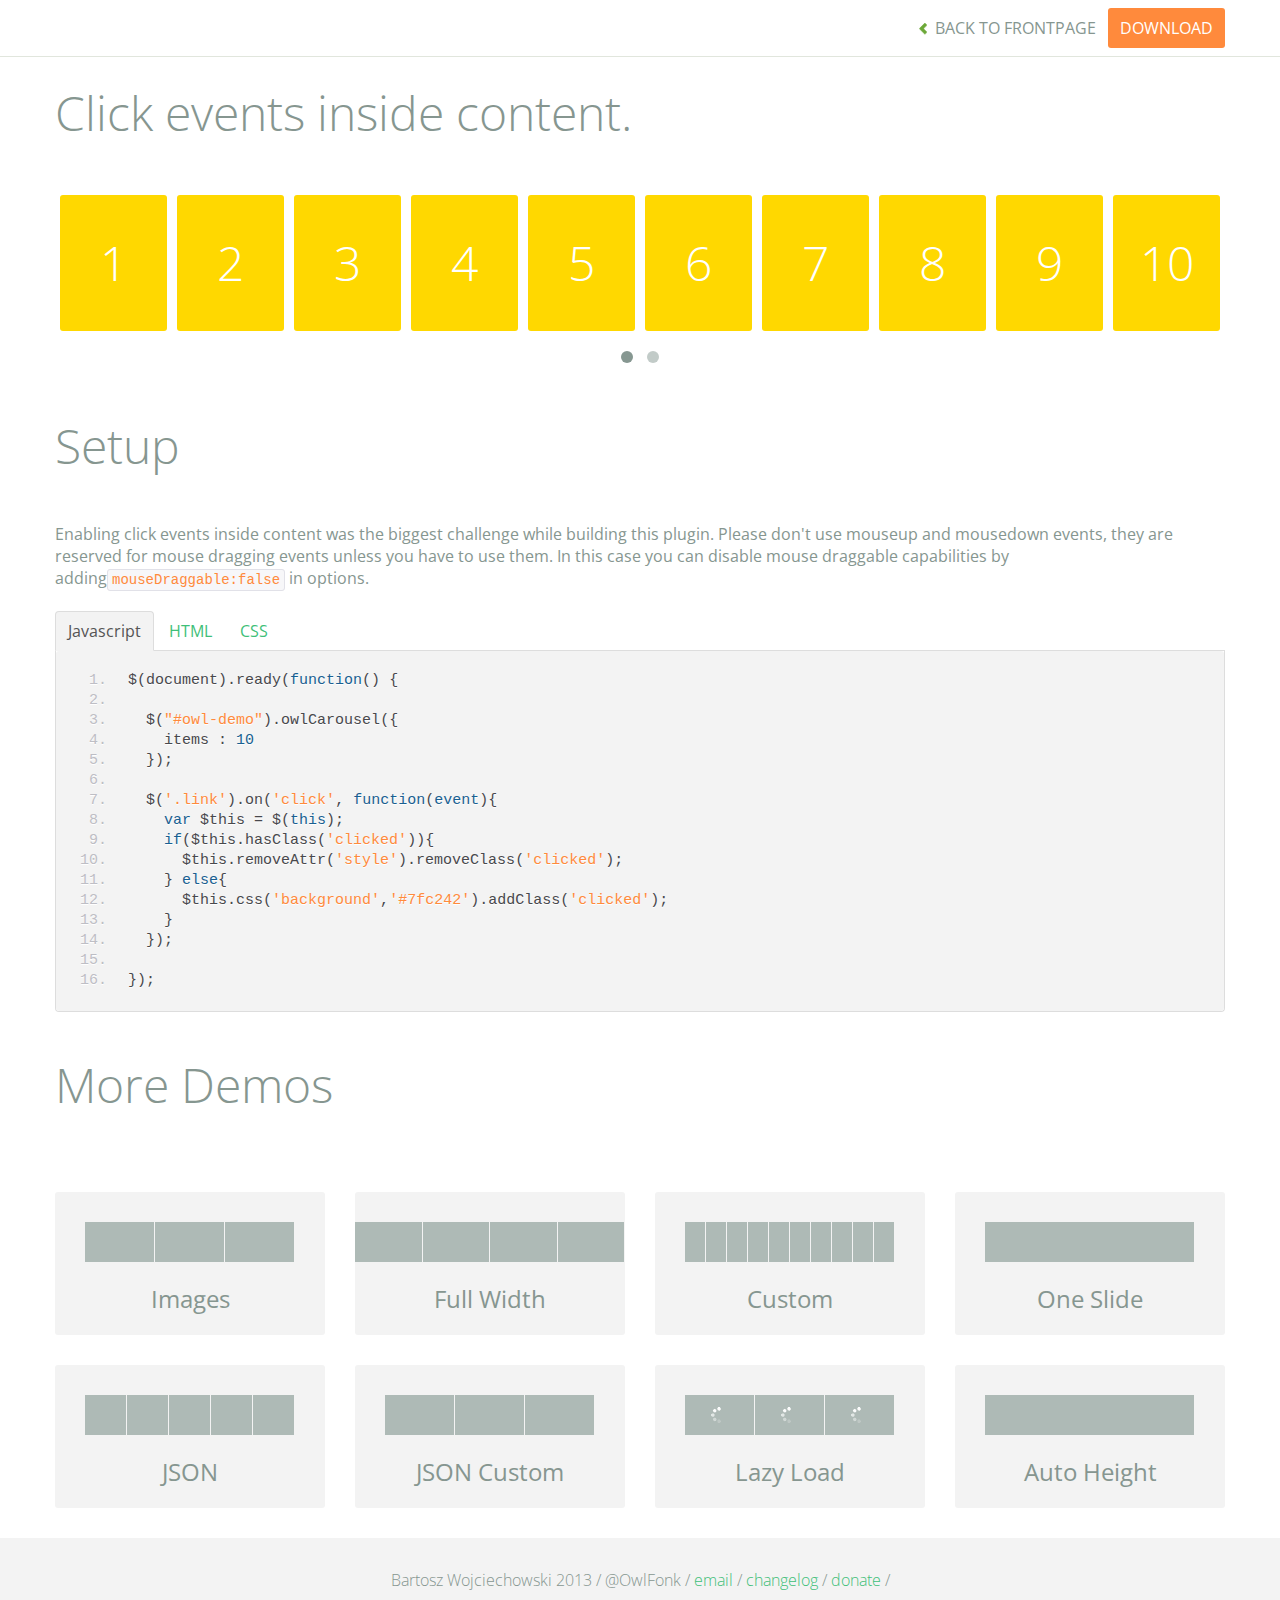
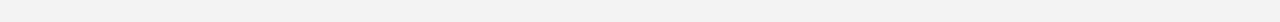
<file: home/owl.carousel/demos/click.html>
<!DOCTYPE html>
<html lang="en">
  <head>
    <meta charset="utf-8">
    <title>Owl Carousel - Click Event</title>
    <meta name="viewport" content="width=device-width, initial-scale=1.0">
    <meta name="description" content="jQuery Responsive Carousel - Owl Carusel">
    <meta name="author" content="Bartosz Wojciechowski">

    <link href='http://fonts.googleapis.com/css?family=Open+Sans:400italic,400,300,600,700' rel='stylesheet' type='text/css'>
    <link href="../assets/css/bootstrapTheme.css" rel="stylesheet">
    <link href="../assets/css/custom.css" rel="stylesheet">

    <!-- Owl Carousel Assets -->
    <link href="../owl-carousel/owl.carousel.css" rel="stylesheet">
    <link href="../owl-carousel/owl.theme.css" rel="stylesheet">

    <link href="../assets/js/google-code-prettify/prettify.css" rel="stylesheet">

    <!-- Le fav and touch icons -->
    <link rel="apple-touch-icon-precomposed" sizes="144x144" href="../assets/ico/apple-touch-icon-144-precomposed.png">
    <link rel="apple-touch-icon-precomposed" sizes="114x114" href="../assets/ico/apple-touch-icon-114-precomposed.png">
      <link rel="apple-touch-icon-precomposed" sizes="72x72" href="../assets/ico/apple-touch-icon-72-precomposed.png">
                    <link rel="apple-touch-icon-precomposed" href="../assets/ico/apple-touch-icon-57-precomposed.png">
                                   <link rel="shortcut icon" href="../assets/ico/favicon.png">
  </head>
  <body>

      <div id="top-nav" class="navbar navbar-fixed-top">
        <div class="navbar-inner">
          <div class="container">
            <button type="button" class="btn btn-navbar" data-toggle="collapse" data-target=".nav-collapse">
            <span class="icon-bar"></span>
            <span class="icon-bar"></span>
            <span class="icon-bar"></span>
          </button>
            <div class="nav-collapse collapse">
            <ul class="nav pull-right">
              <li><a href="../index.html"><i class="icon-chevron-left"></i> Back to Frontpage</a></li>
              <li><a href="../owl.carousel.zip" class="download download-on" data-spy="affix" data-offset-top="450">Download</a></li>
            </ul>
            <ul class="nav pull-left">
              
            </ul>
            </div>
          </div>
        </div>
      </div>
   
    <div id="title">
      <div class="container">
        <div class="row">
          <div class="span12">
            <h1>Click events inside content.</h1>
          </div>
        </div>
      </div>
    </div>

      <div id="demo">
        <div class="container">
          <div class="row">
            <div class="span12">

              <div id="owl-demo" class="owl-carousel">
                
                <a class="item link"><h1>1</h1></a>
                <a class="item link"><h1>2</h1></a>
                <a class="item link"><h1>3</h1></a>
                <a class="item link"><h1>4</h1></a>
                <a class="item link"><h1>5</h1></a>
                <a class="item link"><h1>6</h1></a>
                <a class="item link"><h1>7</h1></a>
                <a class="item link"><h1>8</h1></a>
                <a class="item link"><h1>9</h1></a>
                <a class="item link"><h1>10</h1></a>
                <a class="item link"><h1>11</h1></a>
                <a class="item link"><h1>12</h1></a>
                <a class="item link"><h1>13</h1></a>
                <a class="item link"><h1>14</h1></a>
                <a class="item link"><h1>15</h1></a>
                <a class="item link"><h1>16</h1></a>

              </div>
            </div>
          </div>
        </div>

    </div>

    <div id="example-info">
      <div class="container">
        <div class="row">
          <div class="span12">
            <h1>Setup</h1>
            <p>Enabling click events inside content was the biggest challenge while building this plugin. Please don't use mouseup and mousedown events, they are reserved for mouse dragging events unless you have to use them. In this case you can disable mouse draggable capabilities by adding<code>mouseDraggable:false</code> in options.
            </p>
            <ul class="nav nav-tabs" id="myTab">
              <li class="active"><a href="#javascript">Javascript</a></li>
              <li><a href="#HTML">HTML</a></li>
              <li><a href="#CSS">CSS</a></li>
            </ul>
             
            <div class="tab-content">

              <div class="tab-pane active" id="javascript">
<pre class="pre-show prettyprint linenums">
$(document).ready(function() {

  $("#owl-demo").owlCarousel({
    items : 10
  });

  $('.link').on('click', function(event){
    var $this = $(this);
    if($this.hasClass('clicked')){
      $this.removeAttr('style').removeClass('clicked');
    } else{
      $this.css('background','#7fc242').addClass('clicked');
    }
  });

})&#59;
</pre>

              </div>

              <div class="tab-pane" id="HTML">
<pre class="pre-show prettyprint linenums">
&lt;div id="owl-demo" class="owl-carousel"&gt;
  &lt;a class="item link"&gt;&lt;h1&gt;1&lt;/h1&gt;&lt;/a&gt;
  &lt;a class="item link"&gt;&lt;h1&gt;2&lt;/h1&gt;&lt;/a&gt;
  &lt;a class="item link"&gt;&lt;h1&gt;3&lt;/h1&gt;&lt;/a&gt;
  &lt;a class="item link"&gt;&lt;h1&gt;4&lt;/h1&gt;&lt;/a&gt;
  &lt;a class="item link"&gt;&lt;h1&gt;5&lt;/h1&gt;&lt;/a&gt;
  &lt;a class="item link"&gt;&lt;h1&gt;6&lt;/h1&gt;&lt;/a&gt;
  &lt;a class="item link"&gt;&lt;h1&gt;7&lt;/h1&gt;&lt;/a&gt;
  &lt;a class="item link"&gt;&lt;h1&gt;8&lt;/h1&gt;&lt;/a&gt;
  &lt;a class="item link"&gt;&lt;h1&gt;9&lt;/h1&gt;&lt;/a&gt;
  &lt;a class="item link"&gt;&lt;h1&gt;10&lt;/h1&gt;&lt;/a&gt;
  &lt;a class="item link"&gt;&lt;h1&gt;11&lt;/h1&gt;&lt;/a&gt;
  &lt;a class="item link"&gt;&lt;h1&gt;12&lt;/h1&gt;&lt;/a&gt;
  &lt;a class="item link"&gt;&lt;h1&gt;13&lt;/h1&gt;&lt;/a&gt;
  &lt;a class="item link"&gt;&lt;h1&gt;14&lt;/h1&gt;&lt;/a&gt;
  &lt;a class="item link"&gt;&lt;h1&gt;15&lt;/h1&gt;&lt;/a&gt;
  &lt;a class="item link"&gt;&lt;h1&gt;16&lt;/h1&gt;&lt;/a&gt;
&lt;/div&gt;
</pre>
              </div>

              <div class="tab-pane" id="CSS">
<pre class="pre-show prettyprint linenums">
#owl-demo .item{
  display: block;
  cursor: pointer;
  background: #ffd800;
  padding: 30px 0px;
  margin: 5px;
  color: #FFF;
  -webkit-border-radius: 3px;
  -moz-border-radius: 3px;
  border-radius: 3px;
  text-align: center;
  -webkit-tap-highlight-color: rgba(255, 255, 255, 0); 
}
#owl-demo .item:hover{
  background: #F2CD00;
}
</pre>
              </div>
            </div><!--End Tab Content-->

          </div>
        </div>
      </div>
    </div>

    <div id="more">
      <div class="container">

        <div class="row">
          <div class="span12">
            <h1>More Demos</h1>
          </div>
        </div>

        <div class="row demos-row">
          <div class="span3">
            <a href="images.html" class="demo-box">
              <div class="demo-wrapper demo-images clearfix">
                <div class="demo-slide"><div class="bg"></div></div>
                <div class="demo-slide"><div class="bg"></div></div>
                <div class="demo-slide"><div class="bg"></div></div>
              </div>
              <h3>Images</h3>
            </a>
          </div>

          <div class="span3">
            <a href="full.html" class="demo-box">
              <div class="demo-wrapper demo-full clearfix">
                <div class="demo-slide"><div class="bg"></div></div>
                <div class="demo-slide"><div class="bg"></div></div>
                <div class="demo-slide"><div class="bg"></div></div>
                <div class="demo-slide"><div class="bg"></div></div>
              </div>
              <h3>Full Width</h3>
            </a>
          </div>

          <div class="span3">
            <a href="custom.html" class="demo-box">
              <div class="demo-wrapper demo-custom clearfix">
                <div class="demo-slide"><div class="bg"></div></div>
                <div class="demo-slide"><div class="bg"></div></div>
                <div class="demo-slide"><div class="bg"></div></div>
                <div class="demo-slide"><div class="bg"></div></div>
                <div class="demo-slide"><div class="bg"></div></div>
                <div class="demo-slide"><div class="bg"></div></div>
                <div class="demo-slide"><div class="bg"></div></div>
                <div class="demo-slide"><div class="bg"></div></div>
                <div class="demo-slide"><div class="bg"></div></div>
                <div class="demo-slide"><div class="bg"></div></div>
              </div>
              <h3>Custom</h3>
            </a>
          </div>

          <div class="span3">
            <a href="one.html" class="demo-box">
              <div class="demo-wrapper demo-one clearfix">
                <div class="demo-slide"><div class="bg"></div></div>
              </div>
              <h3>One Slide</h3>
            </a>
          </div>

        </div>
        <div class="row demos-row">
          <div class="span3">
            <a href="json.html" class="demo-box">
              <div class="demo-wrapper demo-Json clearfix">
                <div class="demo-slide"><div class="bg"></div></div>
                <div class="demo-slide"><div class="bg"></div></div>
                <div class="demo-slide"><div class="bg"></div></div>
                <div class="demo-slide"><div class="bg"></div></div>
                <div class="demo-slide"><div class="bg"></div></div>
              </div>
              <h3>JSON</h3>
            </a>
          </div>

          <div class="span3">
            <a href="customJson.html" class="demo-box">
              <div class="demo-wrapper demo-Json-custom clearfix">
                <div class="demo-slide"><div class="bg"></div></div>
                <div class="demo-slide"><div class="bg"></div></div>
                <div class="demo-slide"><div class="bg"></div></div>
              </div>
              <h3>JSON Custom</h3>
            </a>
          </div>

          <div class="span3">
            <a href="lazyLoad.html" class="demo-box">
              <div class="demo-wrapper demo-lazy clearfix">
                <div class="demo-slide"><div class="bg"></div></div>
                <div class="demo-slide"><div class="bg"></div></div>
                <div class="demo-slide"><div class="bg"></div></div>
              </div>
              <h3>Lazy Load</h3>
            </a>
          </div>

          <div class="span3">
            <a href="autoHeight.html" class="demo-box">
              <div class="demo-wrapper demo-height clearfix">
                <div class="demo-slide"><div class="bg"></div></div>
              </div>
              <h3>Auto Height</h3>
            </a>
          </div>

        </div>
      </div>
    </div>
 
    <div id="footer">
      <div class="container">
        <div class="row">
          <div class="span12">
            <h5>Bartosz Wojciechowski 2013 / @OwlFonk / 
            <a href="mailto:owl@owlgraphic.com?subject=Hey Owl!">email</a> / 
            <a href="../changelog.html">changelog</a> /
            <a href="https://www.paypal.com/cgi-bin/webscr?cmd=_s-xclick&hosted_button_id=EFSGXZS7V2U9N">donate</a> / 
            <a href="https://twitter.com/share" class="twitter-share-button" data-url="http://owlgraphic.com/owlcarousel/" data-text="Awesome jQuery Owl Carousel Responsive Plugin" data-via="OwlFonk" data-count="none" data-hashtags="owlcarousel"></a>
            <script>
            var owldomain = window.location.hostname.indexOf("owlgraphic");
            if(owldomain !== -1){
              !function(d,s,id){var js,fjs=d.getElementsByTagName(s)[0],p=/^http:/.test(d.location)?'http':'https';if(!d.getElementById(id)){js=d.createElement(s);js.id=id;js.src=p+'://platform.twitter.com/widgets.js';fjs.parentNode.insertBefore(js,fjs);}}(document, 'script', 'twitter-wjs');
            }
            </script>
            </h5>
          </div>
        </div>
      </div>
    </div>


    <script src="../assets/js/jquery-1.9.1.min.js"></script> 
    <script src="../owl-carousel/owl.carousel.js"></script>


    <!-- Demo -->

    <style>
    #owl-demo .item{
        display: block;
        cursor: pointer;
        background: #ffd800;
        padding: 30px 0px;
        margin: 5px;
        color: #FFF;
        -webkit-border-radius: 3px;
        -moz-border-radius: 3px;
        border-radius: 3px;
        text-align: center;
        -webkit-tap-highlight-color: rgba(255, 255, 255, 0); 
    }
    #owl-demo .item:hover{
      background: #F2CD00;
    }
    </style>


    <script>
    $(document).ready(function() {

      $("#owl-demo").owlCarousel({
        items : 10
      });

      $('.link').on('click', function(event){
        var $this = $(this);
        if($this.hasClass('clicked')){
          $this.removeAttr('style').removeClass('clicked');
        } else{
          $this.css('background','#7fc242').addClass('clicked');
        }
      });


    });
    </script>


    <script src="../assets/js/bootstrap-collapse.js"></script>
    <script src="../assets/js/bootstrap-transition.js"></script>
    <script src="../assets/js/bootstrap-tab.js"></script>

    <script src="../assets/js/google-code-prettify/prettify.js"></script>
	  <script src="../assets/js/application.js"></script>

  </body>
</html>
</file>
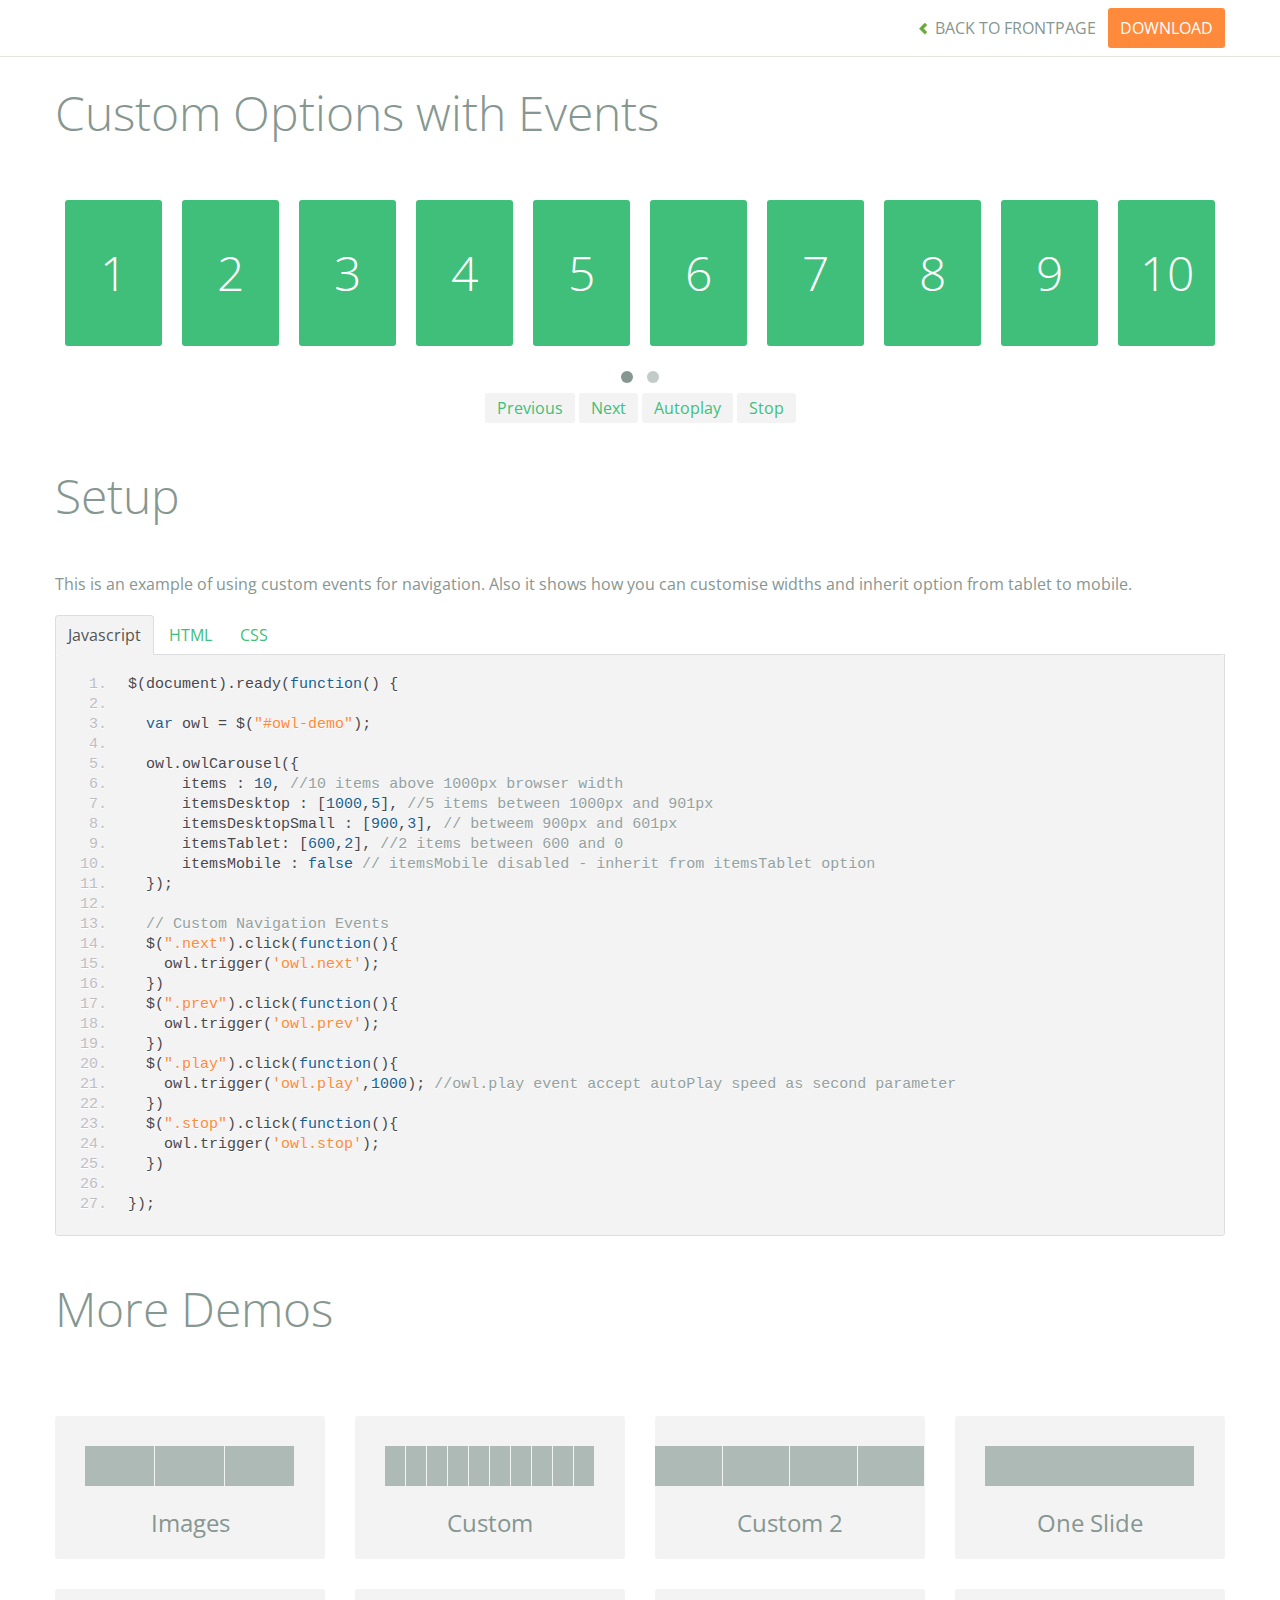
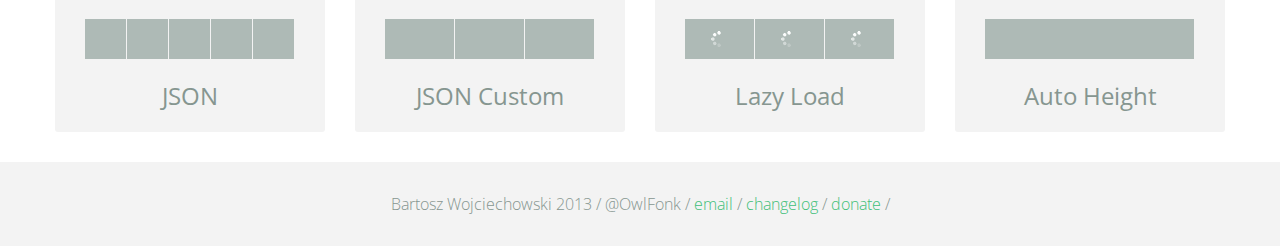
<file: home/owl.carousel/demos/custom.html>
<!DOCTYPE html>
<html lang="en">
  <head>
    <meta charset="utf-8">
    <title>Owl Carousel - Custom</title>
    <meta name="viewport" content="width=device-width, initial-scale=1.0">
    <meta name="description" content="jQuery Responsive Carousel - Owl Carusel">
    <meta name="author" content="Bartosz Wojciechowski">

    <link href='http://fonts.googleapis.com/css?family=Open+Sans:400italic,400,300,600,700' rel='stylesheet' type='text/css'>
    <link href="../assets/css/bootstrapTheme.css" rel="stylesheet">
    <link href="../assets/css/custom.css" rel="stylesheet">

    <!-- Owl Carousel Assets -->
    <link href="../owl-carousel/owl.carousel.css" rel="stylesheet">
    <link href="../owl-carousel/owl.theme.css" rel="stylesheet">

    <link href="../assets/js/google-code-prettify/prettify.css" rel="stylesheet">

    <!-- Le fav and touch icons -->
    <link rel="apple-touch-icon-precomposed" sizes="144x144" href="../assets/ico/apple-touch-icon-144-precomposed.png">
    <link rel="apple-touch-icon-precomposed" sizes="114x114" href="../assets/ico/apple-touch-icon-114-precomposed.png">
      <link rel="apple-touch-icon-precomposed" sizes="72x72" href="../assets/ico/apple-touch-icon-72-precomposed.png">
                    <link rel="apple-touch-icon-precomposed" href="../assets/ico/apple-touch-icon-57-precomposed.png">
                                   <link rel="shortcut icon" href="../assets/ico/favicon.png">
  </head>
  <body>

      <div id="top-nav" class="navbar navbar-fixed-top">
        <div class="navbar-inner">
          <div class="container">
            <button type="button" class="btn btn-navbar" data-toggle="collapse" data-target=".nav-collapse">
            <span class="icon-bar"></span>
            <span class="icon-bar"></span>
            <span class="icon-bar"></span>
          </button>
            <div class="nav-collapse collapse">
            <ul class="nav pull-right">
              <li><a href="../index.html"><i class="icon-chevron-left"></i> Back to Frontpage</a></li>
              <li><a href="../owl.carousel.zip" class="download download-on" data-spy="affix" data-offset-top="450">Download</a></li>
            </ul>
            <ul class="nav pull-left">
              
            </ul>
            </div>
          </div>
        </div>
      </div>
   
    <div id="title">
      <div class="container">
        <div class="row">
          <div class="span12">
            <h1>Custom Options with Events</h1>
          </div>
        </div>
      </div>
    </div>

      <div id="demo">
        <div class="container">
          <div class="row">
            <div class="span12">

              <div id="owl-demo" class="owl-carousel">
                
                <div class="item"><h1>1</h1></div>
                <div class="item"><h1>2</h1></div>
                <div class="item"><h1>3</h1></div>
                <div class="item"><h1>4</h1></div>
                <div class="item"><h1>5</h1></div>
                <div class="item"><h1>6</h1></div>
                <div class="item"><h1>7</h1></div>
                <div class="item"><h1>8</h1></div>
                <div class="item"><h1>9</h1></div>
                <div class="item"><h1>10</h1></div>
                <div class="item"><h1>11</h1></div>
                <div class="item"><h1>12</h1></div>
                <div class="item"><h1>13</h1></div>
                <div class="item"><h1>14</h1></div>
                <div class="item"><h1>15</h1></div>
                <div class="item"><h1>16</h1></div>

              </div>
              <div class="customNavigation">
                <a class="btn prev">Previous</a>
                <a class="btn next">Next</a>
                <a class="btn play">Autoplay</a>
                <a class="btn stop">Stop</a>
              </div>

            </div>
          </div>
        </div>

    </div>

    <div id="example-info">
      <div class="container">
        <div class="row">
          <div class="span12">
            <h1>Setup</h1>
            <p>This is an example of using custom events for navigation. Also it shows how you can customise widths and inherit option from tablet to mobile.
            </p>
            <ul class="nav nav-tabs" id="myTab">
              <li class="active"><a href="#javascript">Javascript</a></li>
              <li><a href="#HTML">HTML</a></li>
              <li><a href="#CSS">CSS</a></li>
            </ul>
             
            <div class="tab-content">

              <div class="tab-pane active" id="javascript">
<pre class="pre-show prettyprint linenums">
$(document).ready(function() {

  var owl = &#36;("#owl-demo")&#59;

  owl.owlCarousel({
      items : 10, //10 items above 1000px browser width
      itemsDesktop : [1000,5], //5 items between 1000px and 901px
      itemsDesktopSmall : [900,3], // betweem 900px and 601px
      itemsTablet: [600,2], //2 items between 600 and 0
      itemsMobile : false // itemsMobile disabled - inherit from itemsTablet option
  })&#59;

  // Custom Navigation Events
  $(".next").click(function(){
    owl.trigger('owl.next')&#59;
  })
  $(".prev").click(function(){
    owl.trigger('owl.prev')&#59;
  })
  $(".play").click(function(){
    owl.trigger('owl.play',1000)&#59; //owl.play event accept autoPlay speed as second parameter
  })
  $(".stop").click(function(){
    owl.trigger('owl.stop')&#59;
  })

})&#59;
</pre>

              </div>

              <div class="tab-pane" id="HTML">
<pre class="pre-show prettyprint linenums">
&lt;div id="owl-demo" class="owl-carousel owl-theme"&gt;
  &lt;div class="item"&gt;&lt;h1&gt;1&lt;/h1&gt;&lt;/div&gt;
  &lt;div class="item"&gt;&lt;h1&gt;2&lt;/h1&gt;&lt;/div&gt;
  &lt;div class="item"&gt;&lt;h1&gt;3&lt;/h1&gt;&lt;/div&gt;
  &lt;div class="item"&gt;&lt;h1&gt;4&lt;/h1&gt;&lt;/div&gt;
  &lt;div class="item"&gt;&lt;h1&gt;5&lt;/h1&gt;&lt;/div&gt;
  &lt;div class="item"&gt;&lt;h1&gt;6&lt;/h1&gt;&lt;/div&gt;
  &lt;div class="item"&gt;&lt;h1&gt;7&lt;/h1&gt;&lt;/div&gt;
  &lt;div class="item"&gt;&lt;h1&gt;8&lt;/h1&gt;&lt;/div&gt;
  &lt;div class="item"&gt;&lt;h1&gt;9&lt;/h1&gt;&lt;/div&gt;
  &lt;div class="item"&gt;&lt;h1&gt;10&lt;/h1&gt;&lt;/div&gt;
  &lt;div class="item"&gt;&lt;h1&gt;11&lt;/h1&gt;&lt;/div&gt;
  &lt;div class="item"&gt;&lt;h1&gt;12&lt;/h1&gt;&lt;/div&gt;
  &lt;div class="item"&gt;&lt;h1&gt;13&lt;/h1&gt;&lt;/div&gt;
  &lt;div class="item"&gt;&lt;h1&gt;14&lt;/h1&gt;&lt;/div&gt;
  &lt;div class="item"&gt;&lt;h1&gt;15&lt;/h1&gt;&lt;/div&gt;
  &lt;div class="item"&gt;&lt;h1&gt;16&lt;/h1&gt;&lt;/div&gt;
&lt;/div&gt;

&lt;div class="customNavigation"&gt;
  &lt;a class="btn prev"&gt;Previous&lt;/a&gt;
  &lt;a class="btn next"&gt;Next&lt;/a&gt;
  &lt;a class="btn play"&gt;Autoplay&lt;/a&gt;
  &lt;a class="btn stop"&gt;Stop&lt;/a&gt;
&lt;/div&gt;
</pre>
              </div>

              <div class="tab-pane" id="CSS">
<pre class="pre-show prettyprint linenums">
#owl-demo .item{
  background: #3fbf79;
  padding: 30px 0px;
  margin: 10px;
  color: #FFF;
  -webkit-border-radius: 3px;
  -moz-border-radius: 3px;
  border-radius: 3px;
  text-align: center;
}
.customNavigation{
  text-align: center;
}
//use styles below to disable ugly selection
.customNavigation a{
  -webkit-user-select: none;
  -khtml-user-select: none;
  -moz-user-select: none;
  -ms-user-select: none;
  user-select: none;
  -webkit-tap-highlight-color: rgba(0, 0, 0, 0);
}

</pre>
              </div>
            </div><!--End Tab Content-->

          </div>
        </div>
      </div>
    </div>

    <div id="more">
      <div class="container">

        <div class="row">
          <div class="span12">
            <h1>More Demos</h1>
          </div>
        </div>

        <div class="row demos-row">
          <div class="span3">
            <a href="images.html" class="demo-box">
              <div class="demo-wrapper demo-images clearfix">
                <div class="demo-slide"><div class="bg"></div></div>
                <div class="demo-slide"><div class="bg"></div></div>
                <div class="demo-slide"><div class="bg"></div></div>
              </div>
              <h3>Images</h3>
            </a>
          </div>

          <div class="span3">
            <a href="custom.html" class="demo-box">
              <div class="demo-wrapper demo-custom clearfix">
                <div class="demo-slide"><div class="bg"></div></div>
                <div class="demo-slide"><div class="bg"></div></div>
                <div class="demo-slide"><div class="bg"></div></div>
                <div class="demo-slide"><div class="bg"></div></div>
                <div class="demo-slide"><div class="bg"></div></div>
                <div class="demo-slide"><div class="bg"></div></div>
                <div class="demo-slide"><div class="bg"></div></div>
                <div class="demo-slide"><div class="bg"></div></div>
                <div class="demo-slide"><div class="bg"></div></div>
                <div class="demo-slide"><div class="bg"></div></div>
              </div>
              <h3>Custom</h3>
            </a>
          </div>

          <div class="span3">
            <a href="itemsCustom.html" class="demo-box">
              <div class="demo-wrapper demo-full clearfix">
                <div class="demo-slide"><div class="bg"></div></div>
                <div class="demo-slide"><div class="bg"></div></div>
                <div class="demo-slide"><div class="bg"></div></div>
                <div class="demo-slide"><div class="bg"></div></div>
              </div>
              <h3>Custom 2</h3>
            </a>
          </div>

          <div class="span3">
            <a href="one.html" class="demo-box">
              <div class="demo-wrapper demo-one clearfix">
                <div class="demo-slide"><div class="bg"></div></div>
              </div>
              <h3>One Slide</h3>
            </a>
          </div>

        </div>
        <div class="row demos-row">
          <div class="span3">
            <a href="json.html" class="demo-box">
              <div class="demo-wrapper demo-Json clearfix">
                <div class="demo-slide"><div class="bg"></div></div>
                <div class="demo-slide"><div class="bg"></div></div>
                <div class="demo-slide"><div class="bg"></div></div>
                <div class="demo-slide"><div class="bg"></div></div>
                <div class="demo-slide"><div class="bg"></div></div>
              </div>
              <h3>JSON</h3>
            </a>
          </div>

          <div class="span3">
            <a href="customJson.html" class="demo-box">
              <div class="demo-wrapper demo-Json-custom clearfix">
                <div class="demo-slide"><div class="bg"></div></div>
                <div class="demo-slide"><div class="bg"></div></div>
                <div class="demo-slide"><div class="bg"></div></div>
              </div>
              <h3>JSON Custom</h3>
            </a>
          </div>

          <div class="span3">
            <a href="lazyLoad.html" class="demo-box">
              <div class="demo-wrapper demo-lazy clearfix">
                <div class="demo-slide"><div class="bg"></div></div>
                <div class="demo-slide"><div class="bg"></div></div>
                <div class="demo-slide"><div class="bg"></div></div>
              </div>
              <h3>Lazy Load</h3>
            </a>
          </div>

          <div class="span3">
            <a href="autoHeight.html" class="demo-box">
              <div class="demo-wrapper demo-height clearfix">
                <div class="demo-slide"><div class="bg"></div></div>
              </div>
              <h3>Auto Height</h3>
            </a>
          </div>

        </div>
      </div>
    </div>


 
    <div id="footer">
      <div class="container">
        <div class="row">
          <div class="span12">
            <h5>Bartosz Wojciechowski 2013 / @OwlFonk / 
            <a href="mailto:owl@owlgraphic.com?subject=Hey Owl!">email</a> / 
            <a href="../changelog.html">changelog</a> /
            <a href="https://www.paypal.com/cgi-bin/webscr?cmd=_s-xclick&hosted_button_id=EFSGXZS7V2U9N">donate</a> / 
            <a href="https://twitter.com/share" class="twitter-share-button" data-url="http://owlgraphic.com/owlcarousel/" data-text="Awesome jQuery Owl Carousel Responsive Plugin" data-via="OwlFonk" data-count="none" data-hashtags="owlcarousel"></a>
            <script>
            var owldomain = window.location.hostname.indexOf("owlgraphic");
            if(owldomain !== -1){
              !function(d,s,id){var js,fjs=d.getElementsByTagName(s)[0],p=/^http:/.test(d.location)?'http':'https';if(!d.getElementById(id)){js=d.createElement(s);js.id=id;js.src=p+'://platform.twitter.com/widgets.js';fjs.parentNode.insertBefore(js,fjs);}}(document, 'script', 'twitter-wjs');
            }
            </script>
            </h5>
          </div>
        </div>
      </div>
    </div>


    <script src="../assets/js/jquery-1.9.1.min.js"></script> 
    <script src="../owl-carousel/owl.carousel.js"></script>


    <!-- Demo -->

    <style>
    #owl-demo .item{
        background: #3fbf79;
        padding: 30px 0px;
        margin: 10px;
        color: #FFF;
        -webkit-border-radius: 3px;
        -moz-border-radius: 3px;
        border-radius: 3px;
        text-align: center;
    }
    .customNavigation{
      text-align: center;
    }
    .customNavigation a{
      -webkit-user-select: none;
      -khtml-user-select: none;
      -moz-user-select: none;
      -ms-user-select: none;
      user-select: none;
      -webkit-tap-highlight-color: rgba(0, 0, 0, 0);
    }
    </style>


    <script>
    $(document).ready(function() {

      var owl = $("#owl-demo");

      owl.owlCarousel({

      items : 10, //10 items above 1000px browser width
      itemsDesktop : [1000,5], //5 items between 1000px and 901px
      itemsDesktopSmall : [900,3], // 3 items betweem 900px and 601px
      itemsTablet: [600,2], //2 items between 600 and 0;
      itemsMobile : false // itemsMobile disabled - inherit from itemsTablet option
      
      });

      // Custom Navigation Events
      $(".next").click(function(){
        owl.trigger('owl.next');
      })
      $(".prev").click(function(){
        owl.trigger('owl.prev');
      })
      $(".play").click(function(){
        owl.trigger('owl.play',1000);
      })
      $(".stop").click(function(){
        owl.trigger('owl.stop');
      })


    });
    </script>


    <script src="../assets/js/bootstrap-collapse.js"></script>
    <script src="../assets/js/bootstrap-transition.js"></script>
    <script src="../assets/js/bootstrap-tab.js"></script>

    <script src="../assets/js/google-code-prettify/prettify.js"></script>
    <script src="../assets/js/application.js"></script>

  </body>
</html>
</file>
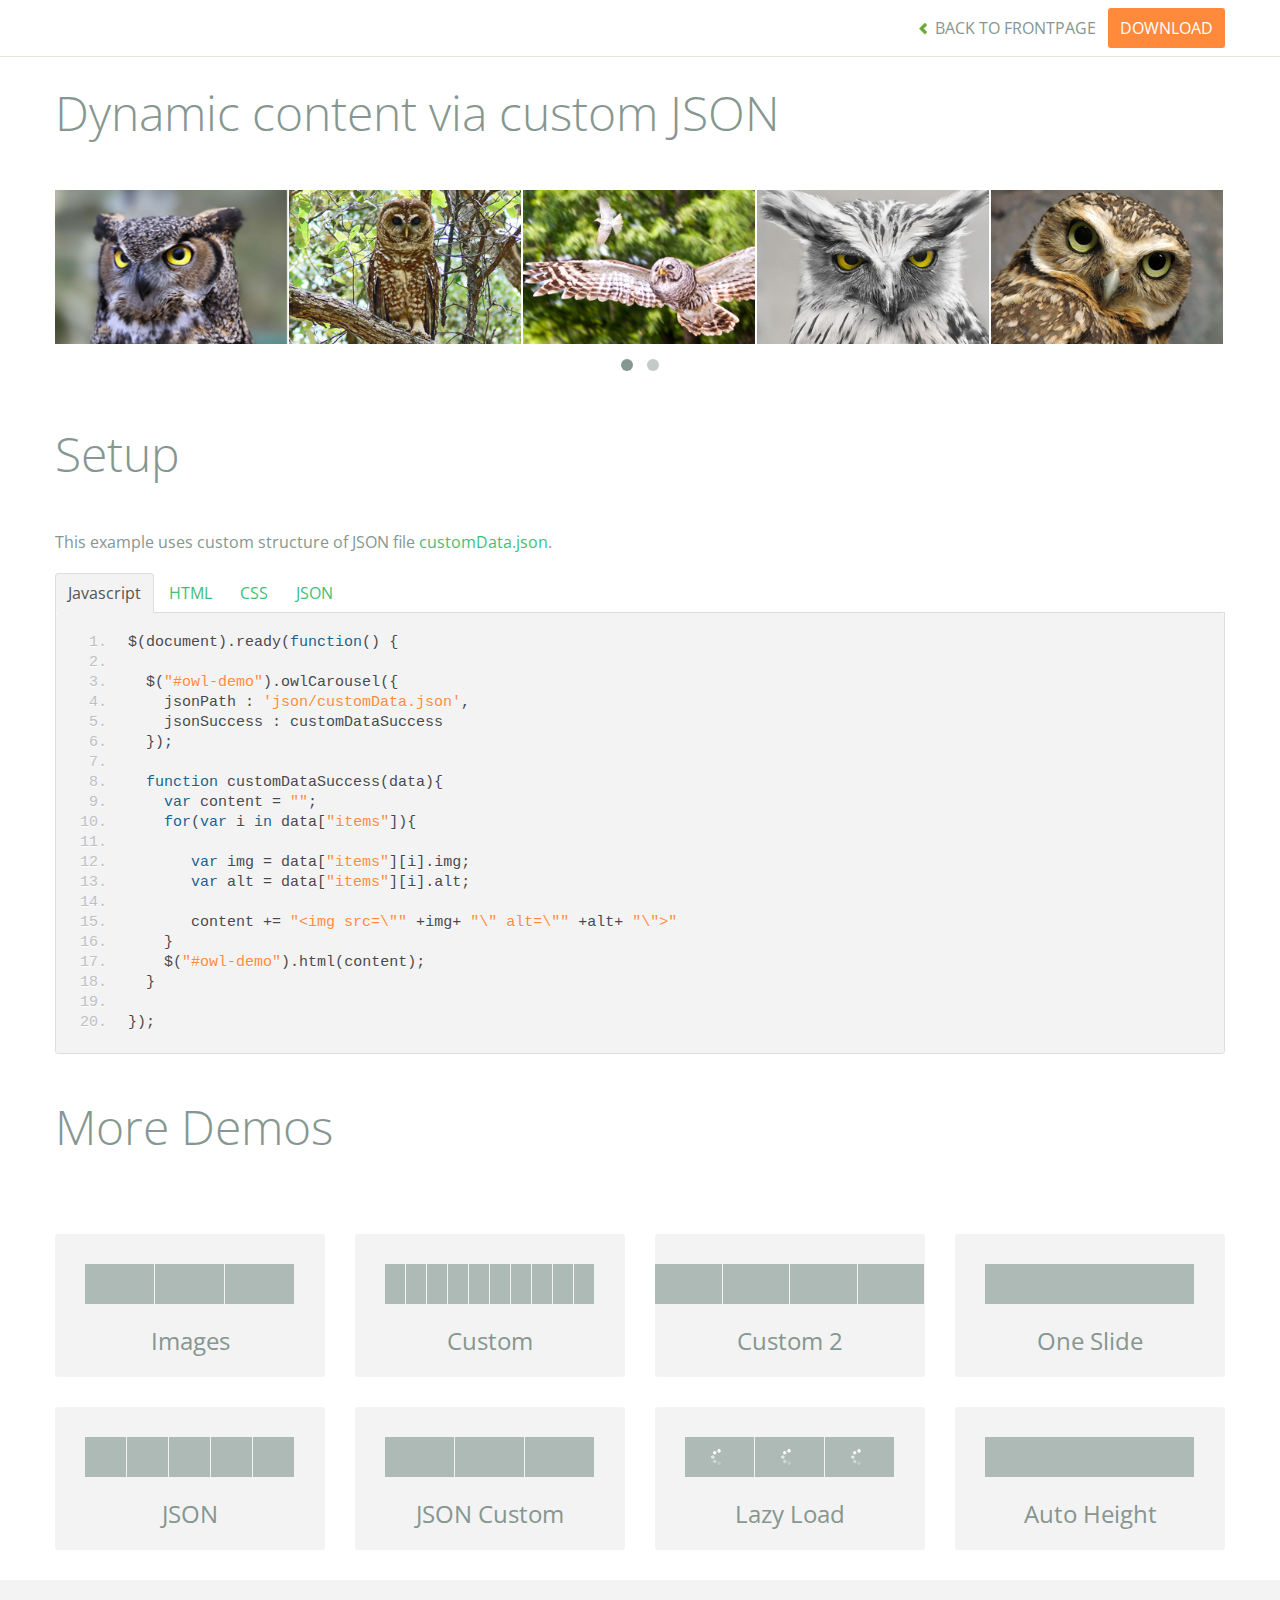
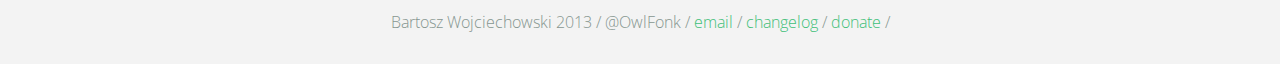
<file: home/owl.carousel/demos/customJson.html>
<!DOCTYPE html>
<html lang="en">
  <head>
    <meta charset="utf-8">
    <title>Owl Carousel - Dynamic content via custom JSON</title>
    <meta name="viewport" content="width=device-width, initial-scale=1.0">
    <meta name="description" content="jQuery Responsive Carousel - Owl Carusel">
    <meta name="author" content="Bartosz Wojciechowski">

    <link href='http://fonts.googleapis.com/css?family=Open+Sans:400italic,400,300,600,700' rel='stylesheet' type='text/css'>
    <link href="../assets/css/bootstrapTheme.css" rel="stylesheet">
    <link href="../assets/css/custom.css" rel="stylesheet">

    <!-- Owl Carousel Assets -->
    <link href="../owl-carousel/owl.carousel.css" rel="stylesheet">
    <link href="../owl-carousel/owl.theme.css" rel="stylesheet">

    <link href="../assets/js/google-code-prettify/prettify.css" rel="stylesheet">

    <!-- Le fav and touch icons -->
    <link rel="apple-touch-icon-precomposed" sizes="144x144" href="../assets/ico/apple-touch-icon-144-precomposed.png">
    <link rel="apple-touch-icon-precomposed" sizes="114x114" href="../assets/ico/apple-touch-icon-114-precomposed.png">
      <link rel="apple-touch-icon-precomposed" sizes="72x72" href="../assets/ico/apple-touch-icon-72-precomposed.png">
                    <link rel="apple-touch-icon-precomposed" href="../assets/ico/apple-touch-icon-57-precomposed.png">
                                   <link rel="shortcut icon" href="../assets/ico/favicon.png">
  </head>
  <body>

      <div id="top-nav" class="navbar navbar-fixed-top">
        <div class="navbar-inner">
          <div class="container">
            <button type="button" class="btn btn-navbar" data-toggle="collapse" data-target=".nav-collapse">
            <span class="icon-bar"></span>
            <span class="icon-bar"></span>
            <span class="icon-bar"></span>
          </button>
            <div class="nav-collapse collapse">
            <ul class="nav pull-right">
              <li><a href="../index.html"><i class="icon-chevron-left"></i> Back to Frontpage</a></li>
              <li><a href="../owl.carousel.zip" class="download download-on" data-spy="affix" data-offset-top="450">Download</a></li>
            </ul>
            <ul class="nav pull-left">
              
            </ul>
            </div>
          </div>
        </div>
      </div>
   
    <div id="title">
      <div class="container">
        <div class="row">
          <div class="span12">
            <h1>Dynamic content via custom JSON</h1>
          </div>
        </div>
      </div>
    </div>

      <div id="demo">
        <div class="container">
          <div class="row">
            <div class="span12">

              <div id="owl-demo" class="owl-carousel">
              </div>
            </div>
          </div>
        </div>

    </div>

    <div id="example-info">
      <div class="container">
        <div class="row">
          <div class="span12">
            <h1>Setup</h1>
            <p>This example uses custom structure of JSON file <a href="json/customData.json">customData.json</a>.
            </p>
            <ul class="nav nav-tabs" id="myTab">
              <li class="active"><a href="#javascript">Javascript</a></li>
              <li><a href="#HTML">HTML</a></li>
              <li><a href="#CSS">CSS</a></li>
              <li><a href="#JSON">JSON</a></li>
            </ul>
             
            <div class="tab-content">

              <div class="tab-pane active" id="javascript">
<pre class="pre-show prettyprint linenums">
$(document).ready(function() {

  $("#owl-demo").owlCarousel({
    jsonPath : 'json/customData.json',
    jsonSuccess : customDataSuccess
  });

  function customDataSuccess(data){
    var content = "";
    for(var i in data["items"]){
       
       var img = data["items"][i].img;
       var alt = data["items"][i].alt;

       content += "&lt;img src=\"" +img+ "\" alt=\"" +alt+ "\"&gt"
    }
    $("#owl-demo").html(content);
  }

});
</pre>  

              </div>

              <div class="tab-pane" id="HTML">
<pre class="pre-show prettyprint linenums">
&lt;div id="owl-demo" class="owl-carousel"&gt;
&lt;/div&gt;
</pre>
              </div>

              <div class="tab-pane" id="CSS">
<pre class="pre-show prettyprint linenums">
#owl-demo .item{
  background: #a1def8;
  padding: 30px 0px;
  display: block;
  margin: 5px;
  color: #FFF;
  -webkit-border-radius: 3px;
  -moz-border-radius: 3px;
  border-radius: 3px;
  text-align: center;
}

</pre>
              </div>
              <div class="tab-pane" id="JSON">
<pre class="pre-show prettyprint linenums">
{
  "items" : [
    {
      "img": "assets/owl1.jpg",
      "alt" : "Owl Image 1"
    },
    {
      "img": "assets/owl2.jpg",
      "alt" : "Owl Image 2"
    },
    {
      "img": "assets/owl3.jpg",
      "alt" : "Owl Image 1"
    },
    {
      "img": "assets/owl4.jpg",
      "alt" : "Owl Image 2"
    },
    {
      "img": "assets/owl5.jpg",
      "alt" : "Owl Image 1"
    },
    {
      "img": "assets/owl6.jpg",
      "alt" : "Owl Image 2"
    }
  ]
}
</pre>
</div>
            </div><!--End Tab Content-->

          </div>
        </div>
      </div>
    </div>

    <div id="more">
      <div class="container">

        <div class="row">
          <div class="span12">
            <h1>More Demos</h1>
          </div>
        </div>

        <div class="row demos-row">
          <div class="span3">
            <a href="images.html" class="demo-box">
              <div class="demo-wrapper demo-images clearfix">
                <div class="demo-slide"><div class="bg"></div></div>
                <div class="demo-slide"><div class="bg"></div></div>
                <div class="demo-slide"><div class="bg"></div></div>
              </div>
              <h3>Images</h3>
            </a>
          </div>

          <div class="span3">
            <a href="custom.html" class="demo-box">
              <div class="demo-wrapper demo-custom clearfix">
                <div class="demo-slide"><div class="bg"></div></div>
                <div class="demo-slide"><div class="bg"></div></div>
                <div class="demo-slide"><div class="bg"></div></div>
                <div class="demo-slide"><div class="bg"></div></div>
                <div class="demo-slide"><div class="bg"></div></div>
                <div class="demo-slide"><div class="bg"></div></div>
                <div class="demo-slide"><div class="bg"></div></div>
                <div class="demo-slide"><div class="bg"></div></div>
                <div class="demo-slide"><div class="bg"></div></div>
                <div class="demo-slide"><div class="bg"></div></div>
              </div>
              <h3>Custom</h3>
            </a>
          </div>

          <div class="span3">
            <a href="itemsCustom.html" class="demo-box">
              <div class="demo-wrapper demo-full clearfix">
                <div class="demo-slide"><div class="bg"></div></div>
                <div class="demo-slide"><div class="bg"></div></div>
                <div class="demo-slide"><div class="bg"></div></div>
                <div class="demo-slide"><div class="bg"></div></div>
              </div>
              <h3>Custom 2</h3>
            </a>
          </div>

          <div class="span3">
            <a href="one.html" class="demo-box">
              <div class="demo-wrapper demo-one clearfix">
                <div class="demo-slide"><div class="bg"></div></div>
              </div>
              <h3>One Slide</h3>
            </a>
          </div>

        </div>
        <div class="row demos-row">
          <div class="span3">
            <a href="json.html" class="demo-box">
              <div class="demo-wrapper demo-Json clearfix">
                <div class="demo-slide"><div class="bg"></div></div>
                <div class="demo-slide"><div class="bg"></div></div>
                <div class="demo-slide"><div class="bg"></div></div>
                <div class="demo-slide"><div class="bg"></div></div>
                <div class="demo-slide"><div class="bg"></div></div>
              </div>
              <h3>JSON</h3>
            </a>
          </div>

          <div class="span3">
            <a href="customJson.html" class="demo-box">
              <div class="demo-wrapper demo-Json-custom clearfix">
                <div class="demo-slide"><div class="bg"></div></div>
                <div class="demo-slide"><div class="bg"></div></div>
                <div class="demo-slide"><div class="bg"></div></div>
              </div>
              <h3>JSON Custom</h3>
            </a>
          </div>

          <div class="span3">
            <a href="lazyLoad.html" class="demo-box">
              <div class="demo-wrapper demo-lazy clearfix">
                <div class="demo-slide"><div class="bg"></div></div>
                <div class="demo-slide"><div class="bg"></div></div>
                <div class="demo-slide"><div class="bg"></div></div>
              </div>
              <h3>Lazy Load</h3>
            </a>
          </div>

          <div class="span3">
            <a href="autoHeight.html" class="demo-box">
              <div class="demo-wrapper demo-height clearfix">
                <div class="demo-slide"><div class="bg"></div></div>
              </div>
              <h3>Auto Height</h3>
            </a>
          </div>

        </div>
      </div>
    </div>


 
    <div id="footer">
      <div class="container">
        <div class="row">
          <div class="span12">
            <h5>Bartosz Wojciechowski 2013 / @OwlFonk / 
            <a href="mailto:owl@owlgraphic.com?subject=Hey Owl!">email</a> / 
            <a href="../changelog.html">changelog</a> /
            <a href="https://www.paypal.com/cgi-bin/webscr?cmd=_s-xclick&hosted_button_id=EFSGXZS7V2U9N">donate</a> / 
            <a href="https://twitter.com/share" class="twitter-share-button" data-url="http://owlgraphic.com/owlcarousel/" data-text="Awesome jQuery Owl Carousel Responsive Plugin" data-via="OwlFonk" data-count="none" data-hashtags="owlcarousel"></a>
            <script>
            var owldomain = window.location.hostname.indexOf("owlgraphic");
            if(owldomain !== -1){
              !function(d,s,id){var js,fjs=d.getElementsByTagName(s)[0],p=/^http:/.test(d.location)?'http':'https';if(!d.getElementById(id)){js=d.createElement(s);js.id=id;js.src=p+'://platform.twitter.com/widgets.js';fjs.parentNode.insertBefore(js,fjs);}}(document, 'script', 'twitter-wjs');
            }
            </script>
            </h5>
          </div>
        </div>
      </div>
    </div>


    <script src="../assets/js/jquery-1.9.1.min.js"></script> 
    <script src="../owl-carousel/owl.carousel.js"></script>


    <!-- Demo -->

    <style>
    #owl-demo img{
        display: block;
        width: 99%;
        height: auto;
    }
    </style>


    <script>
    $(document).ready(function() {

      $("#owl-demo").owlCarousel({
        jsonPath : 'json/customData.json',
        jsonSuccess : customDataSuccess
      });

      function customDataSuccess(data){
        var content = "";
        for(var i in data["items"]){
           
           var img = data["items"][i].img;
           var alt = data["items"][i].alt;

           content += "<img src=\"" +img+ "\" alt=\"" +alt+ "\">"
        }
        $("#owl-demo").html(content);
      }

    });
    </script>


    <script src="../assets/js/bootstrap-collapse.js"></script>
    <script src="../assets/js/bootstrap-transition.js"></script>
    <script src="../assets/js/bootstrap-tab.js"></script>

    <script src="../assets/js/google-code-prettify/prettify.js"></script>
	  <script src="../assets/js/application.js"></script>

  </body>
</html>
</file>
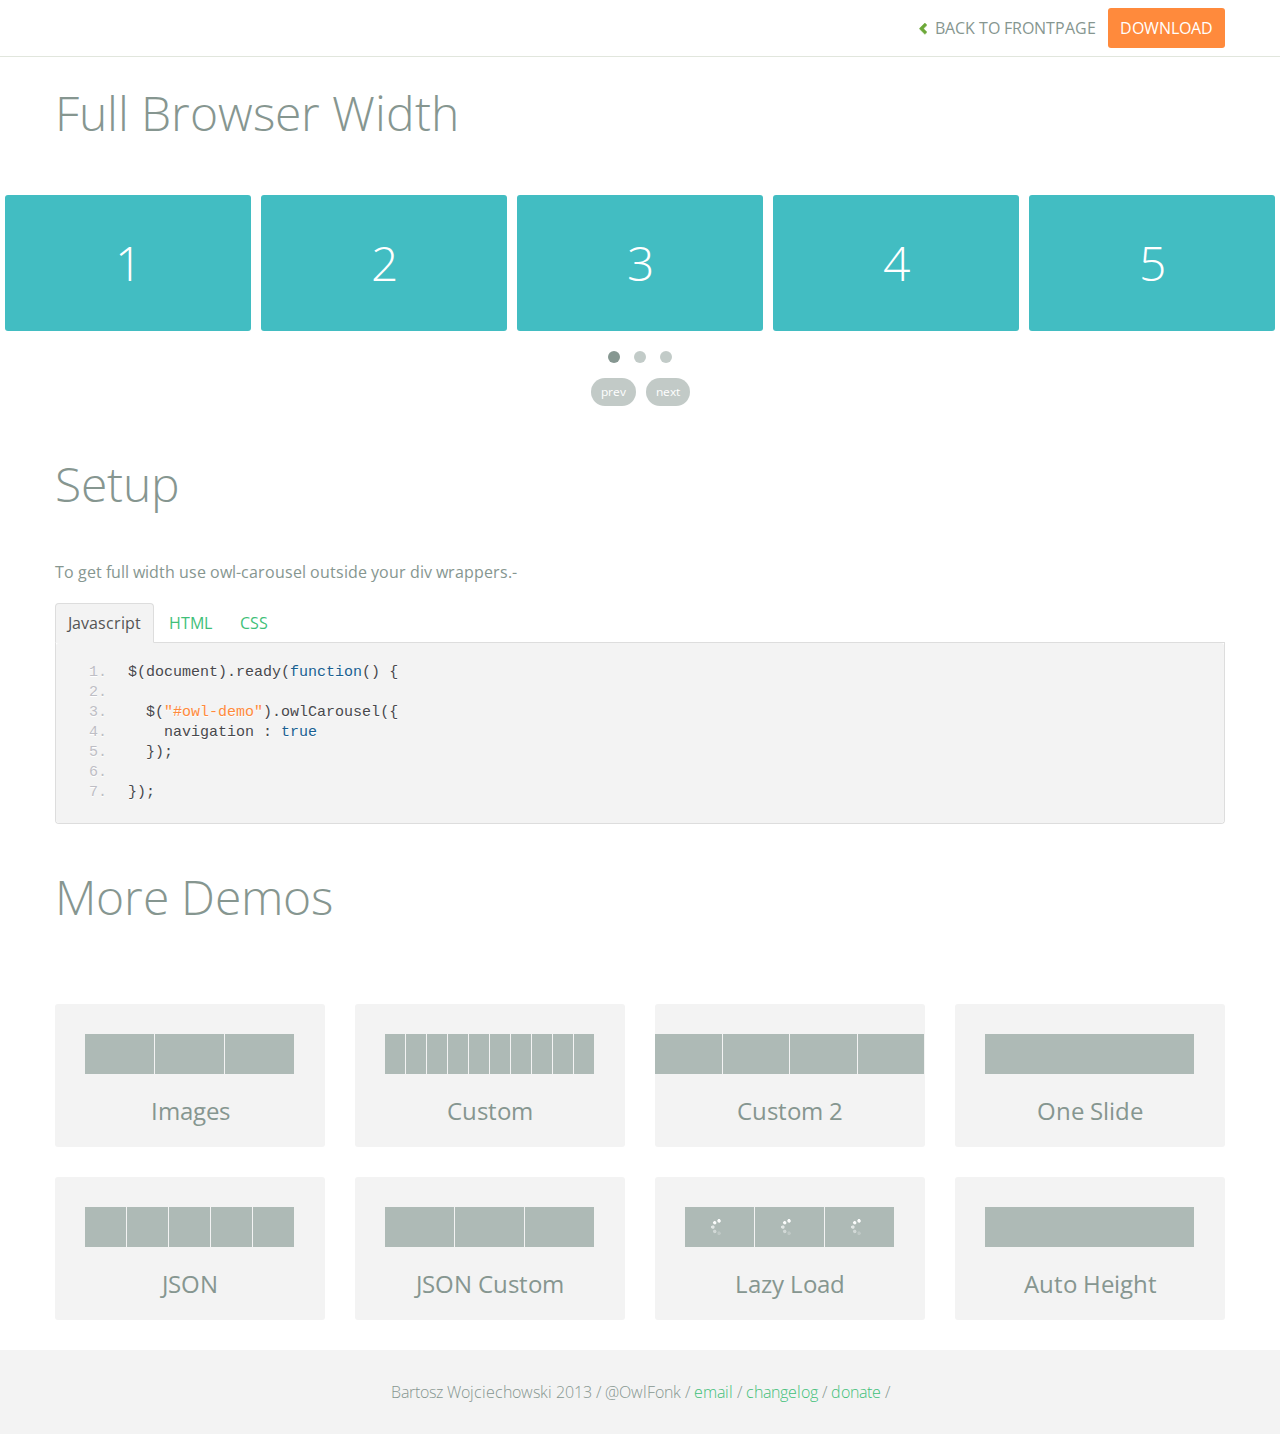
<file: home/owl.carousel/demos/full.html>
<!DOCTYPE html>
<html lang="en">
  <head>
    <meta charset="utf-8">
    <title>Owl Carousel - Full Width Demo</title>
    <meta name="viewport" content="width=device-width, initial-scale=1.0">
    <meta name="description" content="jQuery Responsive Carousel - Owl Carusel">
    <meta name="author" content="Bartosz Wojciechowski">
    
    <link href='http://fonts.googleapis.com/css?family=Open+Sans:400italic,400,300,600,700' rel='stylesheet' type='text/css'>
    <link href="../assets/css/bootstrapTheme.css" rel="stylesheet">
    <link href="../assets/css/custom.css" rel="stylesheet">

    <!-- Owl Carousel Assets -->
    <link href="../owl-carousel/owl.carousel.css" rel="stylesheet">
    <link href="../owl-carousel/owl.theme.css" rel="stylesheet">

    <link href="../assets/js/google-code-prettify/prettify.css" rel="stylesheet">

	
    <!-- Le fav and touch icons -->
    <link rel="apple-touch-icon-precomposed" sizes="144x144" href="../assets/ico/apple-touch-icon-144-precomposed.png">
    <link rel="apple-touch-icon-precomposed" sizes="114x114" href="../assets/ico/apple-touch-icon-114-precomposed.png">
      <link rel="apple-touch-icon-precomposed" sizes="72x72" href="../assets/ico/apple-touch-icon-72-precomposed.png">
                    <link rel="apple-touch-icon-precomposed" href="../assets/ico/apple-touch-icon-57-precomposed.png">
                                   <link rel="shortcut icon" href="../assets/ico/favicon.png">
  </head>
  <body>

      <div id="top-nav" class="navbar navbar-fixed-top">
        <div class="navbar-inner">
          <div class="container">
            <button type="button" class="btn btn-navbar" data-toggle="collapse" data-target=".nav-collapse">
            <span class="icon-bar"></span>
            <span class="icon-bar"></span>
            <span class="icon-bar"></span>
          </button>
            <div class="nav-collapse collapse">
            <ul class="nav pull-right">
              <li><a href="../index.html"><i class="icon-chevron-left"></i> Back to Frontpage</a></li>
              <li><a href="../owl.carousel.zip" class="download download-on" data-spy="affix" data-offset-top="450">Download</a></li>
            </ul>
            <ul class="nav pull-left">
              
            </ul>
            </div>
          </div>
        </div>
      </div>
   
    <div id="title">
      <div class="container">
        <div class="row">
          <div class="span12">
            <h1>Full Browser Width</h1>
          </div>
        </div>
      </div>
    </div>

      <div id="demo">

        <div id="owl-demo" class="owl-carousel">
          
          <div class="item"><h1>1</h1></div>
          <div class="item"><h1>2</h1></div>
          <div class="item"><h1>3</h1></div>
          <div class="item"><h1>4</h1></div>
          <div class="item"><h1>5</h1></div>
          <div class="item"><h1>6</h1></div>
          <div class="item"><h1>7</h1></div>
          <div class="item"><h1>8</h1></div>
          <div class="item"><h1>9</h1></div>
          <div class="item"><h1>10</h1></div>
          <div class="item"><h1>11</h1></div>
          <div class="item"><h1>12</h1></div>

        </div>

    </div>

    <div id="example-info">
      <div class="container">
        <div class="row">
          <div class="span12">
            <h1>Setup</h1>
            <p>To get full width use owl-carousel outside your div wrappers.-</p>
            <ul class="nav nav-tabs" id="myTab">
              <li class="active"><a href="#javascript">Javascript</a></li>
              <li><a href="#HTML">HTML</a></li>
              <li><a href="#CSS">CSS</a></li>
            </ul>
             
            <div class="tab-content">

              <div class="tab-pane active" id="javascript">
<pre class="pre-show prettyprint linenums">
$(document).ready(function() {

  $("#owl-demo").owlCarousel({
    navigation : true
  });

});
</pre>  

              </div>

              <div class="tab-pane" id="HTML">
<pre class="pre-show prettyprint linenums">
&lt;div id="owl-demo" class="owl-carousel owl-theme"&gt;
          
  &lt;div class="item"&gt;&lt;h1&gt;1&lt;/h1&gt;&lt;/div&gt;
  &lt;div class="item"&gt;&lt;h1&gt;2&lt;/h1&gt;&lt;/div&gt;
  &lt;div class="item"&gt;&lt;h1&gt;3&lt;/h1&gt;&lt;/div&gt;
  &lt;div class="item"&gt;&lt;h1&gt;4&lt;/h1&gt;&lt;/div&gt;
  &lt;div class="item"&gt;&lt;h1&gt;5&lt;/h1&gt;&lt;/div&gt;
  &lt;div class="item"&gt;&lt;h1&gt;6&lt;/h1&gt;&lt;/div&gt;
  &lt;div class="item"&gt;&lt;h1&gt;7&lt;/h1&gt;&lt;/div&gt;
  &lt;div class="item"&gt;&lt;h1&gt;8&lt;/h1&gt;&lt;/div&gt;
  &lt;div class="item"&gt;&lt;h1&gt;9&lt;/h1&gt;&lt;/div&gt;
  &lt;div class="item"&gt;&lt;h1&gt;10&lt;/h1&gt;&lt;/div&gt;
  &lt;div class="item"&gt;&lt;h1&gt;11&lt;/h1&gt;&lt;/div&gt;
  &lt;div class="item"&gt;&lt;h1&gt;12&lt;/h1&gt;&lt;/div&gt;

&lt;/div&gt;
</pre>
              </div>

              <div class="tab-pane" id="CSS">
<pre class="pre-show prettyprint linenums">
#owl-demo .item{
  background: #42bdc2;
  padding: 30px 0px;
  margin: 10px;
  color: #FFF;
  -webkit-border-radius: 3px;
  -moz-border-radius: 3px;
  border-radius: 3px;
  text-align: center;
}
</pre>
              </div>
            </div><!--End Tab Content-->

          </div>
        </div>
      </div>
    </div>

    <div id="more">
      <div class="container">

        <div class="row">
          <div class="span12">
            <h1>More Demos</h1>
          </div>
        </div>

        <div class="row demos-row">
          <div class="span3">
            <a href="images.html" class="demo-box">
              <div class="demo-wrapper demo-images clearfix">
                <div class="demo-slide"><div class="bg"></div></div>
                <div class="demo-slide"><div class="bg"></div></div>
                <div class="demo-slide"><div class="bg"></div></div>
              </div>
              <h3>Images</h3>
            </a>
          </div>

          <div class="span3">
            <a href="custom.html" class="demo-box">
              <div class="demo-wrapper demo-custom clearfix">
                <div class="demo-slide"><div class="bg"></div></div>
                <div class="demo-slide"><div class="bg"></div></div>
                <div class="demo-slide"><div class="bg"></div></div>
                <div class="demo-slide"><div class="bg"></div></div>
                <div class="demo-slide"><div class="bg"></div></div>
                <div class="demo-slide"><div class="bg"></div></div>
                <div class="demo-slide"><div class="bg"></div></div>
                <div class="demo-slide"><div class="bg"></div></div>
                <div class="demo-slide"><div class="bg"></div></div>
                <div class="demo-slide"><div class="bg"></div></div>
              </div>
              <h3>Custom</h3>
            </a>
          </div>

          <div class="span3">
            <a href="itemsCustom.html" class="demo-box">
              <div class="demo-wrapper demo-full clearfix">
                <div class="demo-slide"><div class="bg"></div></div>
                <div class="demo-slide"><div class="bg"></div></div>
                <div class="demo-slide"><div class="bg"></div></div>
                <div class="demo-slide"><div class="bg"></div></div>
              </div>
              <h3>Custom 2</h3>
            </a>
          </div>

          <div class="span3">
            <a href="one.html" class="demo-box">
              <div class="demo-wrapper demo-one clearfix">
                <div class="demo-slide"><div class="bg"></div></div>
              </div>
              <h3>One Slide</h3>
            </a>
          </div>

        </div>
        <div class="row demos-row">
          <div class="span3">
            <a href="json.html" class="demo-box">
              <div class="demo-wrapper demo-Json clearfix">
                <div class="demo-slide"><div class="bg"></div></div>
                <div class="demo-slide"><div class="bg"></div></div>
                <div class="demo-slide"><div class="bg"></div></div>
                <div class="demo-slide"><div class="bg"></div></div>
                <div class="demo-slide"><div class="bg"></div></div>
              </div>
              <h3>JSON</h3>
            </a>
          </div>

          <div class="span3">
            <a href="customJson.html" class="demo-box">
              <div class="demo-wrapper demo-Json-custom clearfix">
                <div class="demo-slide"><div class="bg"></div></div>
                <div class="demo-slide"><div class="bg"></div></div>
                <div class="demo-slide"><div class="bg"></div></div>
              </div>
              <h3>JSON Custom</h3>
            </a>
          </div>

          <div class="span3">
            <a href="lazyLoad.html" class="demo-box">
              <div class="demo-wrapper demo-lazy clearfix">
                <div class="demo-slide"><div class="bg"></div></div>
                <div class="demo-slide"><div class="bg"></div></div>
                <div class="demo-slide"><div class="bg"></div></div>
              </div>
              <h3>Lazy Load</h3>
            </a>
          </div>

          <div class="span3">
            <a href="autoHeight.html" class="demo-box">
              <div class="demo-wrapper demo-height clearfix">
                <div class="demo-slide"><div class="bg"></div></div>
              </div>
              <h3>Auto Height</h3>
            </a>
          </div>

        </div>
      </div>
    </div>


 
    <div id="footer">
      <div class="container">
        <div class="row">
          <div class="span12">
            <h5>Bartosz Wojciechowski 2013 / @OwlFonk / 
            <a href="mailto:owl@owlgraphic.com?subject=Hey Owl!">email</a> / 
            <a href="../changelog.html">changelog</a> /
            <a href="https://www.paypal.com/cgi-bin/webscr?cmd=_s-xclick&hosted_button_id=EFSGXZS7V2U9N">donate</a> / 
            <a href="https://twitter.com/share" class="twitter-share-button" data-url="http://owlgraphic.com/owlcarousel/" data-text="Awesome jQuery Owl Carousel Responsive Plugin" data-via="OwlFonk" data-count="none" data-hashtags="owlcarousel"></a>
            <script>
            var owldomain = window.location.hostname.indexOf("owlgraphic");
            if(owldomain !== -1){
              !function(d,s,id){var js,fjs=d.getElementsByTagName(s)[0],p=/^http:/.test(d.location)?'http':'https';if(!d.getElementById(id)){js=d.createElement(s);js.id=id;js.src=p+'://platform.twitter.com/widgets.js';fjs.parentNode.insertBefore(js,fjs);}}(document, 'script', 'twitter-wjs');
            }
            </script>
            </h5>
          </div>
        </div>
      </div>
    </div>


    <script src="../assets/js/jquery-1.9.1.min.js"></script> 
    <script src="../owl-carousel/owl.carousel.js"></script>

    <!-- Demo -->

    <style>
    #owl-demo .item{
        background: #42bdc2;
        padding: 30px 0px;
        margin: 5px;
        color: #FFF;
        -webkit-border-radius: 3px;
        -moz-border-radius: 3px;
        border-radius: 3px;
        text-align: center;
    }
    </style>

    <script>
    $(document).ready(function() {
      $("#owl-demo").owlCarousel({
        navigation : true
      });
    });

    </script>
    

    <script src="../assets/js/bootstrap-collapse.js"></script>
    <script src="../assets/js/bootstrap-transition.js"></script>
    <script src="../assets/js/bootstrap-tab.js"></script>

    <script src="../assets/js/google-code-prettify/prettify.js"></script>
	  <script src="../assets/js/application.js"></script>

  </body>
</html>
</file>
<file: home/owl.carousel/assets/js/google-code-prettify/prettify.css>
.com { color: #93a1a1; }
.lit { color: #195f91; }
.pun, .opn, .clo { color: #93a1a1; }
.fun { color: #dc322f; }
.str, .atv { color: #ff8a3c; }
.kwd, .prettyprint .tag { color: #195f91; }
.typ, .atn, .dec, .var { color: #3fbf79; }
.pln { color: #48484c; }
.pun{ color:#48484c; }
pre.prettyprint {
  padding: 20px;
  background-color: #f3f3f3;
  border: 0px solid #e1e1e8;
}


/* Specify class=linenums on a pre to get line numbering */
ol.linenums {
  margin: 0 0 0 40px; /* IE indents via margin-left */
}
ol.linenums li {
  padding-left: 12px;
  color: #bebec5;
  line-height: 20px;
  text-shadow: 0 1px 0 #fff;
}
</file>
<file: home/owl.carousel/assets/css/custom.css>
/* Owl Carousel Bootstrap Custom CSS */

/* Header Navigation */
#top-nav{
	border-bottom: 1px solid #e1e6dd;
	background: #FFF;
	-webkit-transform: translateZ(0)

}
#top-nav.navbar{
	margin-bottom: 0px;

}
#top-nav.navbar .nav{
	margin: 8px 0px;
}
	
#top-nav.navbar .nav > li > a {
	padding: 6px 12px;
	margin: 0px;
	text-transform: uppercase;
	font-weight: 400;

	-webkit-transition: background-color 200ms ease;
	-moz-transition: background-color 200ms ease;
	-o-transition: background-color 200ms ease;
	transition: background-color 200ms ease;
}
#top-nav.navbar .nav > li > a.download{
	-webkit-border-radius: 3px;
	-moz-border-radius: 3px;
	border-radius: 3px;
}

#top-nav.navbar .nav > li > a.download-on{
	background-color: #ff8a3c;
	color: #ffffff;
}
#top-nav.navbar .nav > li > a.download-on:hover{
	color: #ffffff;
	background-color: #ff7920;
}
.btn-navbar span.icon-bar{
	margin-top: 0px;
}

/* Header  */

#header{
	background: #f1f1f1;
	padding: 100px 0 100px;
}
#header h1{
	color: #7fc242;
	margin-bottom: 10px;
	margin-top: 40px;
}
#header h3{
	margin-bottom: 30px;
	width: 400px;
}
#header .btn-success {
	padding: 15px 30px;
	margin-bottom: 5px;
}
#header .logo{
	display: block;
	margin-top:60px;
	float: right
}
img.arrow-down{
	margin: 0 auto;
	display: block;
}
h1{
	margin-top: 80px;
}

pre.pre-show{
	margin: 40px 0px;

}
.tab-content pre.pre-show{
	margin: 0px 0px 0px 0px;
}
.nav-tabs{
	margin-top: 20px;
	margin-bottom: 0px;
	
}
.tab-content{
	border-left: 1px solid #ddd;
	border-right: 1px solid #ddd;
	border-bottom: 1px solid #ddd;
	-webkit-border-radius: 0px 0px 4px 4px;
	-moz-border-radius: 0px 0px 4px 4px;
	border-radius: 0px 0px 4px 4px;
	
}
/* Content */
.table th, .table td {
padding: 8px 12px;
}

/* Footer */

#footer{
	padding: 20px 0px;
	background: #f3f3f3;
	text-align: center
}
.twitter-share-button{
	top: 4px;
	position: relative;
}

/* Demo Slides */

#owl-example .item{
	padding: 30px 0px;
	margin: 10px;
	color: #FFF;
	-webkit-border-radius: 3px;
	-moz-border-radius: 3px;
	border-radius: 3px;
	text-align: center;
}
#owl-example .item img{
	width: auto;
	margin: 0 auto;
	display: block;
}
#owl-example .item h3{
	font-size: 28px;
	font-weight: 300;
	margin: 25px 0 0;
}
#owl-example .item h4{
	margin: 5px 0 0;
	font-size: 18px;
}
.item h1{
	margin: inherit;
}

.orange{
	background: #ff8a3c;
}
.darkCyan{
	background: #42bdc2;
}
.forestGreen{
	background: #7fc242;
}
.yellow {
	background: #ffd800;
}
.dodgerBlue {
	background: #388bd1;
}
.skyBlue {
	background: #a1def8;
}
.zombieGreen {
	background: #3fbf79;
}
.violet {
	background: #db6ac5;
}
.yellowLight {
	background: #fee664;
}
.steelGray {
	background: #cad3d0;
}

/* More Demo Box */

#example-info h1,
#more h1{
	margin-top: 40px;
}
.demos-row{
	margin-top: 30px;
	margin-bottom: 30px;
}
.demo-page{
	margin-top: 0px;
	margin-bottom: 100px;
}
.demo-box{
	display: block;
	background: #f3f3f3;
	text-align: center;
	font-size: 18px;
	-webkit-border-radius: 3px;
	-moz-border-radius: 3px;
	border-radius: 3px;
}
.demo-box h3{
	padding-bottom:20px;
	margin: 0px;
	color: #869690;
}
.demo-box:hover{
	text-decoration: none;
}
.demo-wrapper{
	padding: 30px 0px 20px 0px;
	padding-left: 30px;
	padding-right: 30px;
}
.demo-slide {
	float: left;
}
.demo-slide .bg{
	background: #aebab6;
	margin-right: 1px;
	height: 100%;
}
.demo-box:hover .demo-slide .bg{
	background: #7fc242;
}
/* Images */
.demo-images .demo-slide{
	height: 40px;
	width: 33.3333333%;
}

/* Full */
.demo-full {
	padding-left: 0px;
	padding-right: 0px;
}
.demo-full .demo-slide{
	height: 40px;
	width: 25%;
}

/* Custom */
.demo-custom .demo-slide{
	height: 40px;
	width: 10%;
}
/* One */
.demo-one .demo-slide{
	height: 40px;
	width: 100%;
}

/* json */

.demo-Json .demo-slide {
	height: 40px;
	width: 20%;
}
.demo-Json-custom .demo-slide{
	height: 40px;
	width: 33.3333333%;
}
/* loading icon */

.demo-lazy .demo-slide{
	height: 40px;
	width: 33.3333333%;
}
.demo-lazy .demo-slide .bg{
background: url('../img/AjaxLoader.gif') no-repeat center center #aebab6;
}

/* Auto Height */
.demo-height .demo-slide{
	height: 40px;
	width: 100%;
}

/* Changelog  */
#changelog{
	margin-bottom: 40px;
}
#changelog .label{
	margin-bottom:10px;
}
#changelog .log{
	margin-bottom: 30px;
	padding-bottom: 30px;
	border-bottom: 1px solid #e1e6dd;
}
/* Faq */
#faq dt {
	line-height: 26px;
}
#faq dd{
	line-height: 22px;
	margin-bottom: 20px;
}



/* Responsive Stuff */


@media (max-width: 979px) {
	.navbar-fixed-top .navbar-inner, .navbar-fixed-bottom .navbar-inner {
	padding: 0px;
	}
	.navbar-fixed-top, .navbar-fixed-bottom {
	position: fixed;
	}
}
@media (max-width: 768px) {
	.navbar.navbar-fixed-top{
		position: static;
	}
	.btn.btn-navbar{
		margin: 9px 20px 9px 8px;
		padding: 10px 10px;
	}
	.nav-collapse .nav > li{
		border-top: 1px solid #e1e6dd;
		text-align: center
	}
	#header .logo{
		margin-top:40px;
		margin: 20px auto 0px;
		float: none;
		height: 150px;
	}
	#header {
		text-align: center;
		padding: 60px 0px 30px;
	}
	#header h1{
		margin: 10px 0;
	}
	#header h3{
	margin-bottom: 10px;
	width: auto;
	padding: 0px 20px;
	}
	h1 {
		font-size: 38px;
		margin: 20px 0;
	}
	h2 {
		font-size: 24px;
	}
	h3 {
		font-size: 20px;
	}
	h4 {
		font-size: 16px;
	}
	h5 {
		font-size: 13px;
	}
	h6 {
		font-size: 12px;
	}

}


@media (max-width: 480px) {
	.navbar-fixed-top, .navbar-fixed-bottom {
	position: static;
	}
	#header {
		text-align: center;
		padding: 20px 0px 20px;
	}
	#header .logo{
		margin-top:0px;
	}

}

/*
NO MORE TABLES!! ;)
*/
@media (max-width: 767px) {

	.hp-table table, .hp-table thead, .hp-table .hp-table tbody, .hp-table th, .hp-table td, .hp-table tr { 
		display: block; 
	}
	.hp-table thead tr { 
		display: none;
	}
	.hp-table tr { border: 0px solid #ccc; margin-bottom: 10px; }
	
	.hp-table td:before { 
		top: 6px;
		left: 6px;
		width: 45%; 
		padding-right: 10px; 
		white-space: nowrap;
	}

	.hp-table td:nth-of-type(2):before { 
		content: "Default:";
		font-weight: bold;
	}
	.hp-table td:nth-of-type(3):before { 
		content: "Type:";
		font-weight: bold;
	}
	.hp-table td:nth-of-type(4):before { 
		content: "Description:";
		font-weight: bold;
	}
}
</file>
